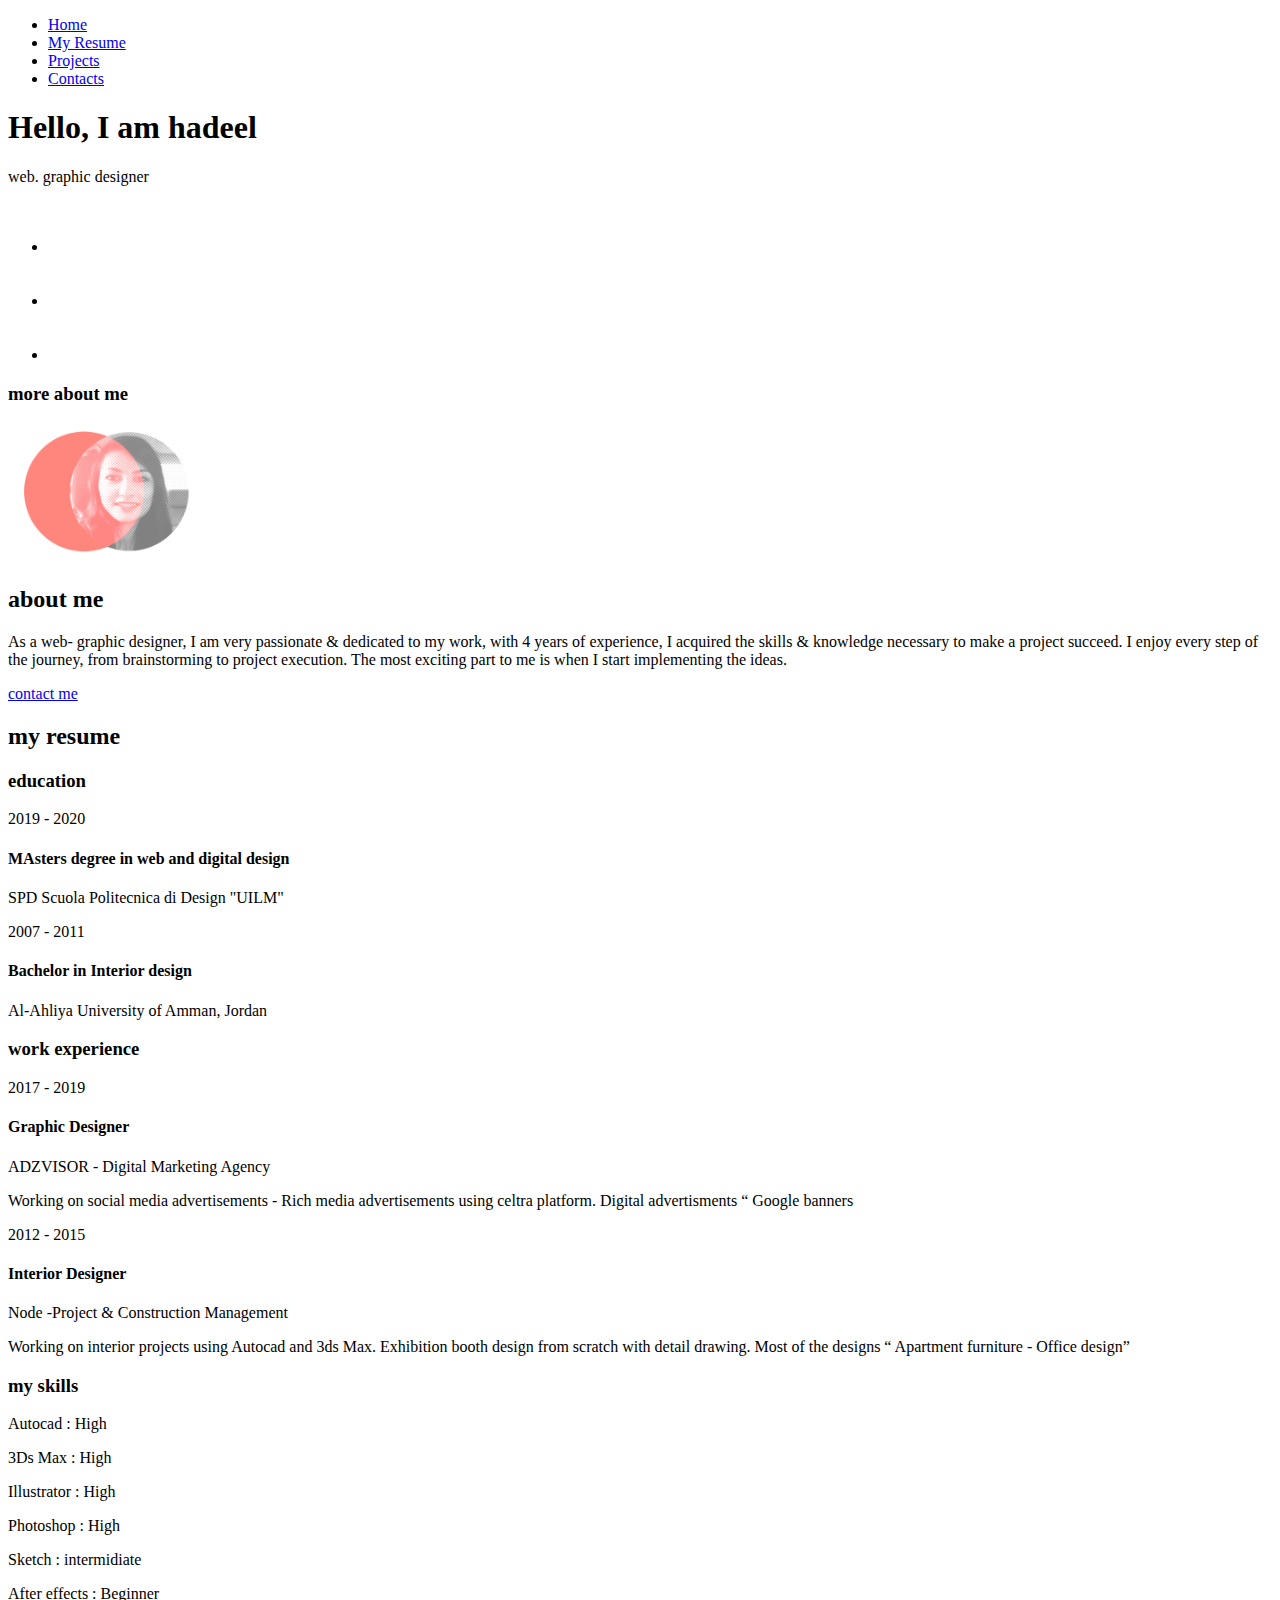
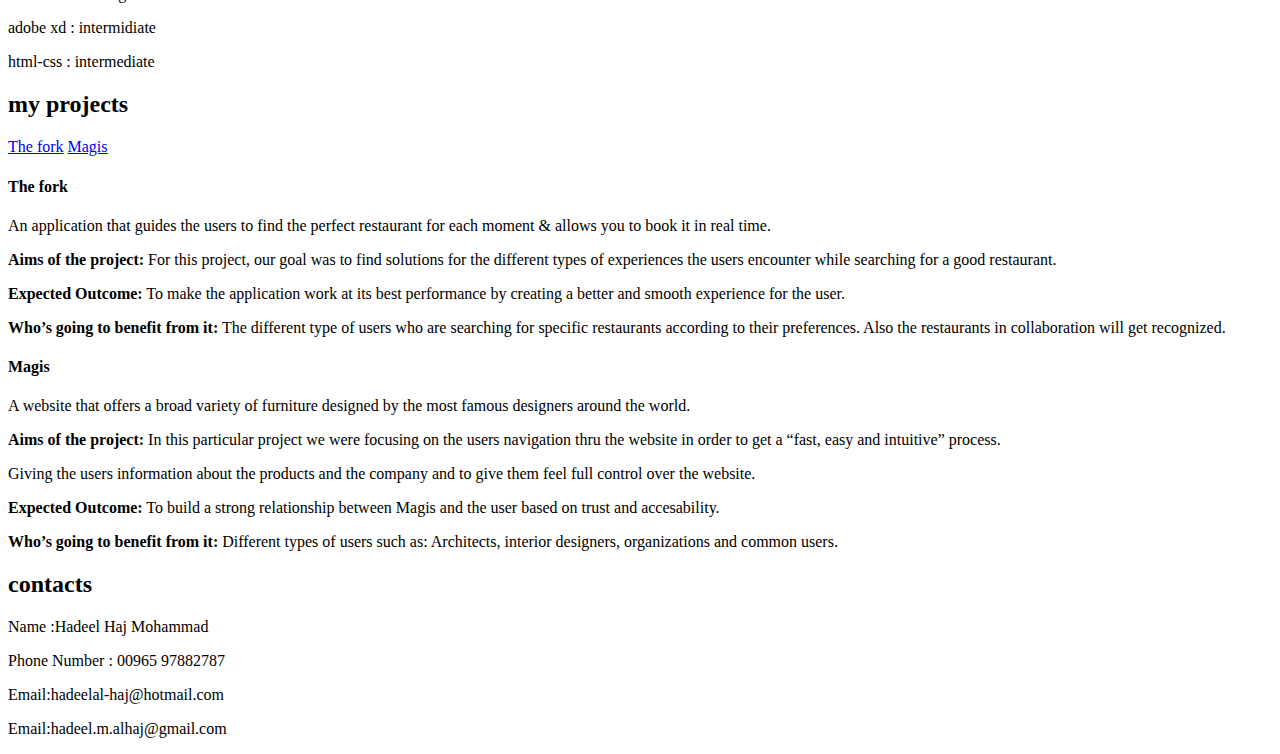
<file: portfolio-design/index.html>
<!DOCTYPE html>
<html lang="en">
<head>
    <meta charset="UTF-8">
    <meta name="viewport" content="width=device-width, initial-scale=1.0">
    <meta name="auther" content="hadeel al haj">
    <meta name="description" content="web.graphic designer portfolio">
    <meta name="keywords" content="portfolio, designer, web and graphic, projects">
    <meta http-equiv="X-UA-Compatible" content="ie=edge">
    <title>portfolio</title>
   

</head>
<body>

    <!-- navigation -->

    <nav>
            <ul>
              
                <li> <a href="home">Home </a> </li>
                <li> <a href="myresume">My Resume</a> </li>
                <li> <a href="projects">Projects</a> </li>
                <li> <a href="contacts">Contacts</a> </li>
            
            </ul>
        
         </nav>


        <header>
                <h1>Hello, I am hadeel</h1>
                <p>web. graphic designer</p>

        </header>

        <!-- social contact -->


        <ul>
              
          <li> <a href="pintrest"> <img src="assets/pinterest.svg" alt="pinterest" width="50"> </a> </li>
          <li> <a href="behance"> <img src="assets/behance-network.svg" alt="behance" width="50"> </a> </li>
          <li> <a href="instagram"><img src="assets/instagram.svg" alt="instagram" width="50"> </a> </li>

        </ul>

    
        <main> 

          <!-- indicator -->
          <h3>more about me</h3>

          
        <section>
          <img src="assets/hadeel.png" alt="hadeel" width="200" >
          <h2>about me</h2>
          <p>As a web- graphic designer, I am very passionate & dedicated to my work, with 4 years of experience, I acquired the skills & knowledge necessary to make a project succeed. I enjoy every step of the journey, from brainstorming to project execution. The most exciting part to me is when I start implementing the ideas.</p>

          <a href="contactme">contact me</a>

        </section>

        <!-- my resume -->

        <section>

            <h2>my resume</h2>
            <!-- education -->

            <h3>education</h3>

            <article>
              <p> 2019 - 2020 </p>
              <h4>MAsters degree in web and digital design</h4>
              <p>SPD Scuola Politecnica di Design "UILM" </p>
            </article>

            <article>
              <p> 2007 - 2011 </p>
              <h4>Bachelor in Interior design</h4>
              <p>Al-Ahliya University of Amman, Jordan</p>
            </article>

           <!-- work experience -->

            <h3>work experience</h3>
            <article>

              <p>2017 - 2019</p>
              <h4>Graphic Designer </h4>
              <p>ADZVISOR - Digital Marketing Agency</p>
              <p> Working on social media advertisements - Rich media
              advertisements using celtra platform.
              Digital advertisments “ Google banners</p>
                 
        
              <p>2012 - 2015</p>
              <h4>Interior Designer </h4>
              <p>Node -Project & Construction Management</p>
              <p> Working on interior projects using Autocad and 3ds Max.
              Exhibition booth design from scratch with detail drawing.
              Most of the designs “ Apartment furniture - Office design”</p>
            </article>

              <!-- Skills -->
            <h3>my skills</h3>

            <article>
              <p>Autocad : High</p> 
              <p> 3Ds Max : High</p>
              <p>Illustrator : High</p>
              <p>Photoshop  : High</p>
              <p>Sketch   : intermidiate</p>
              <p>After effects  :  Beginner</p>
              <p>adobe xd : intermidiate</p>
              <p>html-css : intermediate</p>
              
            </article>
         
        </section>

        <!-- my projects -->

        <section>
          <h2>my projects</h2>
          <article>
         
            <a href="#">The fork</a>
            <a href="#">Magis</a>
         
          </article>



        </section>


        <!-- The fork -->
        <article>
          <h4> The fork</h4>
          <P>An application that guides the users to find the perfect restaurant for each moment & allows you to book it in real time.</P>
          <P> <strong> Aims of the project:</strong>
          For this project, our goal was to find solutions for 
          the different types of experiences the users 
          encounter while searching for a good restaurant.</P>

          <P> <strong>Expected Outcome:</strong>
          To make the application work at its best 
          performance by creating a better and smooth 
          experience for the user.</P>

          <P><strong> Who’s going to benefit from it:</strong>
          The different type of users who are searching for 
          specific restaurants according to their preferences. 
          Also the restaurants in collaboration will get 
          recognized.</P>
          
        </article>


         <!-- Magis -->
         <article>
          <h4> Magis</h4>
          <P>A website that offers a broad variety of furniture designed by the most famous designers around the world.</P>
          <P> <strong> Aims of the project:</strong>
          In this particular project we were focusing on the users navigation thru the website in order 
          to get a “fast, easy and intuitive” process.</P>
          <p>Giving the users information about the products and the company and to give them feel full
          control over the website.</p>

          <P> <strong>Expected Outcome:</strong>
          To build a strong relationship between Magis and the user based on trust and accesability.</P>

          <P><strong> Who’s going to benefit from it:</strong>
          Different types of users such as:
          Architects, interior designers, organizations and common users.</P>
          
        </article>


        <!-- contacts -->

        <section id="contacts">
            <h2>contacts</h2>
            <article>
         
              <p> Name :Hadeel Haj Mohammad</p>
              <p> Phone Number : 00965 97882787</p> 
              <p> Email:hadeelal-haj@hotmail.com </p>
              <p> Email:hadeel.m.alhaj@gmail.com </p>
            
            </article>
        </section>


            
        </main>
 
</body>
</html>
</file>
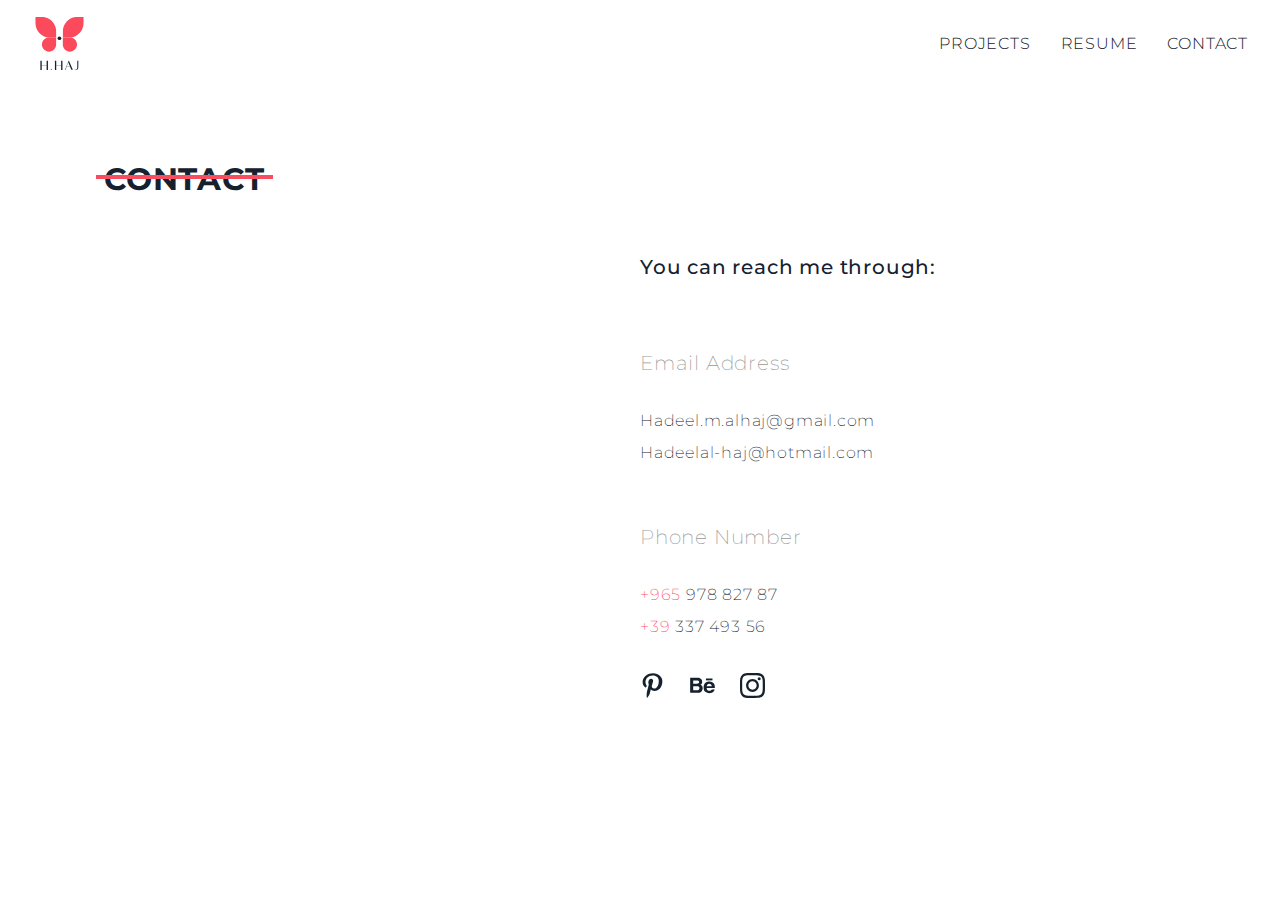
<file: contact.html>
<!DOCTYPE html>
<html lang="en">
<head>
  <meta charset="UTF-8">
  <meta name="viewport" content="width=device-width, initial-scale=1.0">
  <title>Contact me</title>
  <link rel="stylesheet" href="style.css">
  <style>
    @import url('https://fonts.googleapis.com/css2?family=Montserrat:wght@200;300;500;700&display=swap');
  </style>
</head>

<body class="contacts-page">
  <div class="content-wrapper">
    <header> 
      <a href="index.html"><img class="logo" src="assets/logo-dark.svg" alt="logo"></a>
      <nav>
        <ul class="nav-li-container">
          <li><a href="projects.html">PROJECTS</a></li>
          <li><a href="resume.html">RESUME</a></li>
          <li><a href="contact.html">CONTACT</a></li>
        </ul>
      </nav>
    </header>

    <main>
      <h1 class="page-title">Contact</h1>
      <section class="contact-info-wrapper">
        <h3 class="contact-title">You can reach me through:</h3>
          
        <article class="contact-info">
          <h2>Email Address</h2>
          <p>Hadeel.m.alhaj@gmail.com</p>
          <p>Hadeelal-haj@hotmail.com</p>
        </article>

        <article class="contact-info contacts-phone-number">
          <h2>Phone Number</h2>
          <p> <span> +965 </span> 978  827 87</p>
          <p> <span> +39 </span> 337  493 56</p>
        </article>
        <!-- Social networks -->
        <a href="https://www.pinterest.com/hadeelhaj1989/"><img src="assets/pinterest dark.svg" alt="pintrest" width="25"></a>
        <a href="https://www.behance.net/hadeelal-haj"><img src="assets/behance-network dark.svg" alt="behance" width="25"></a>
        <a href="https://www.instagram.com/alhaj_design/"><img src="assets/instagram darksvg.svg" alt="instagram" width="25"></a>
      </section>
    </main>
  </div>
</body>
</html>
</file>
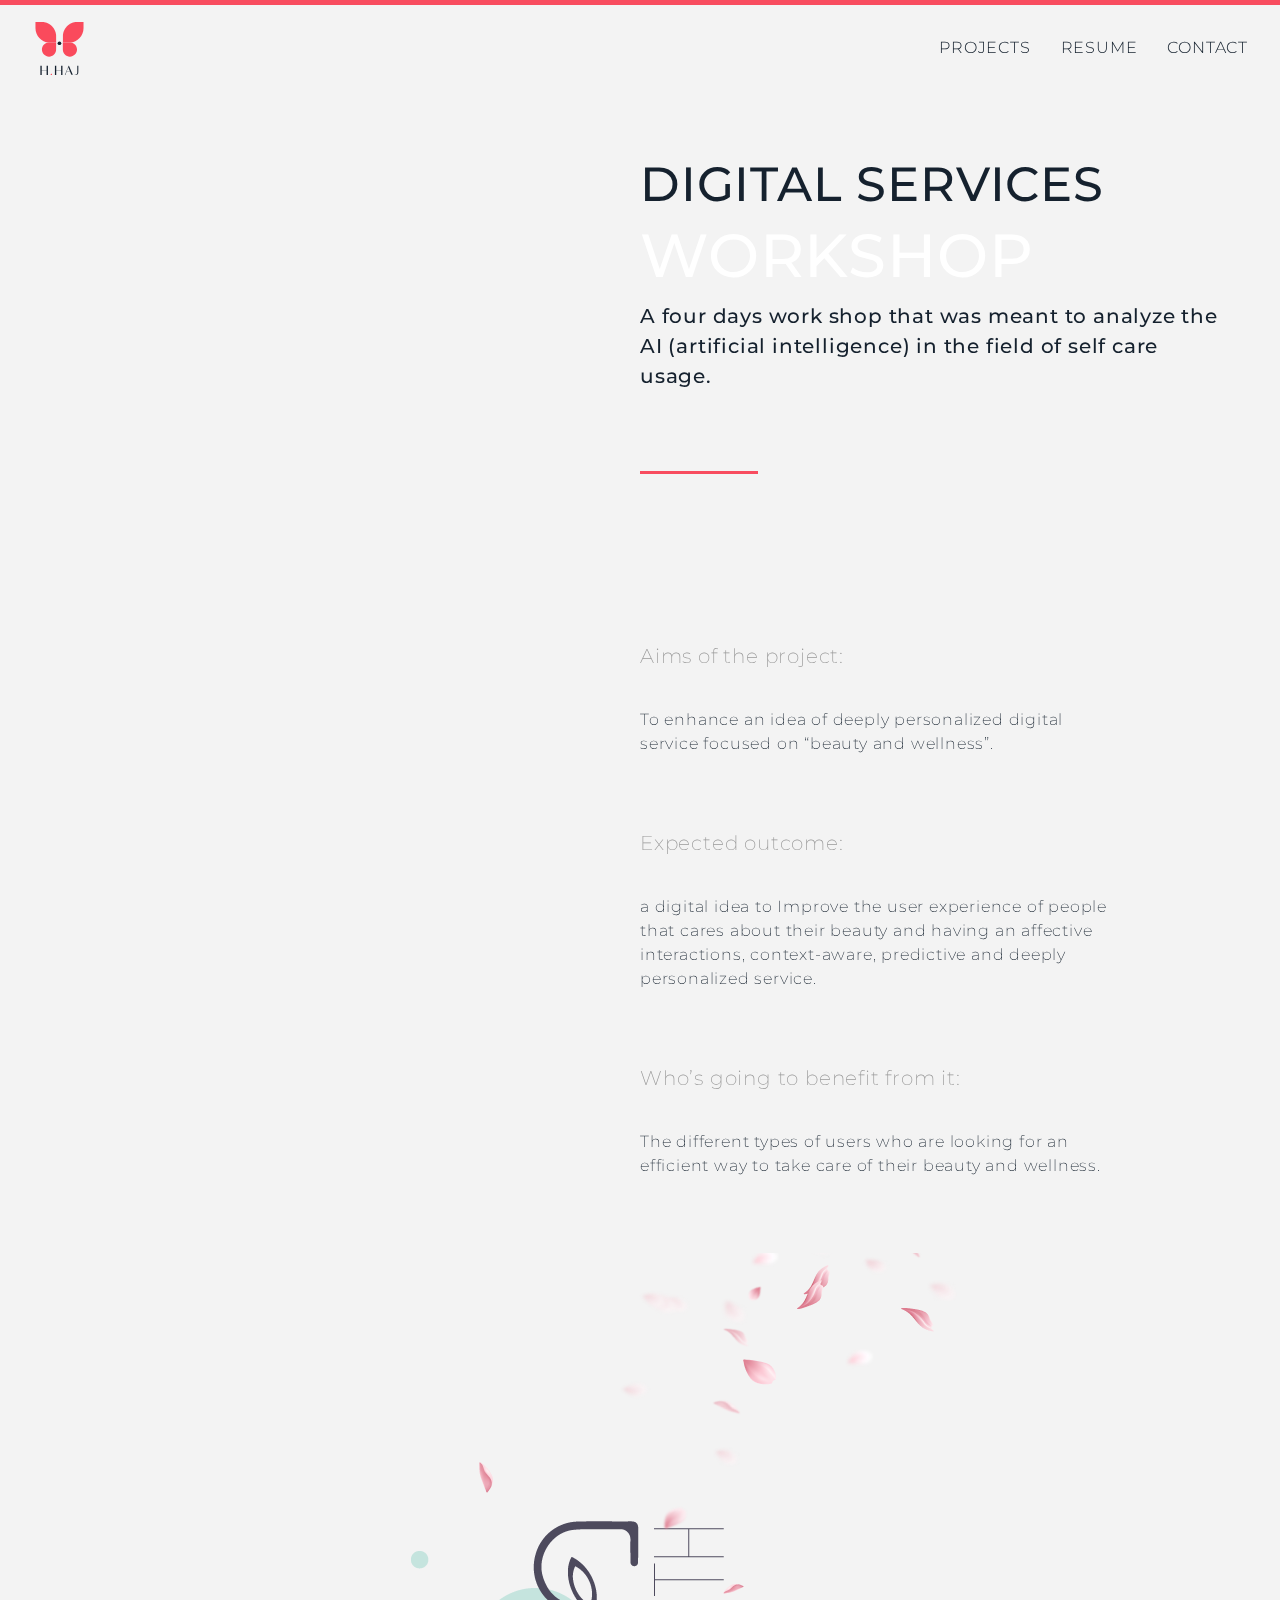
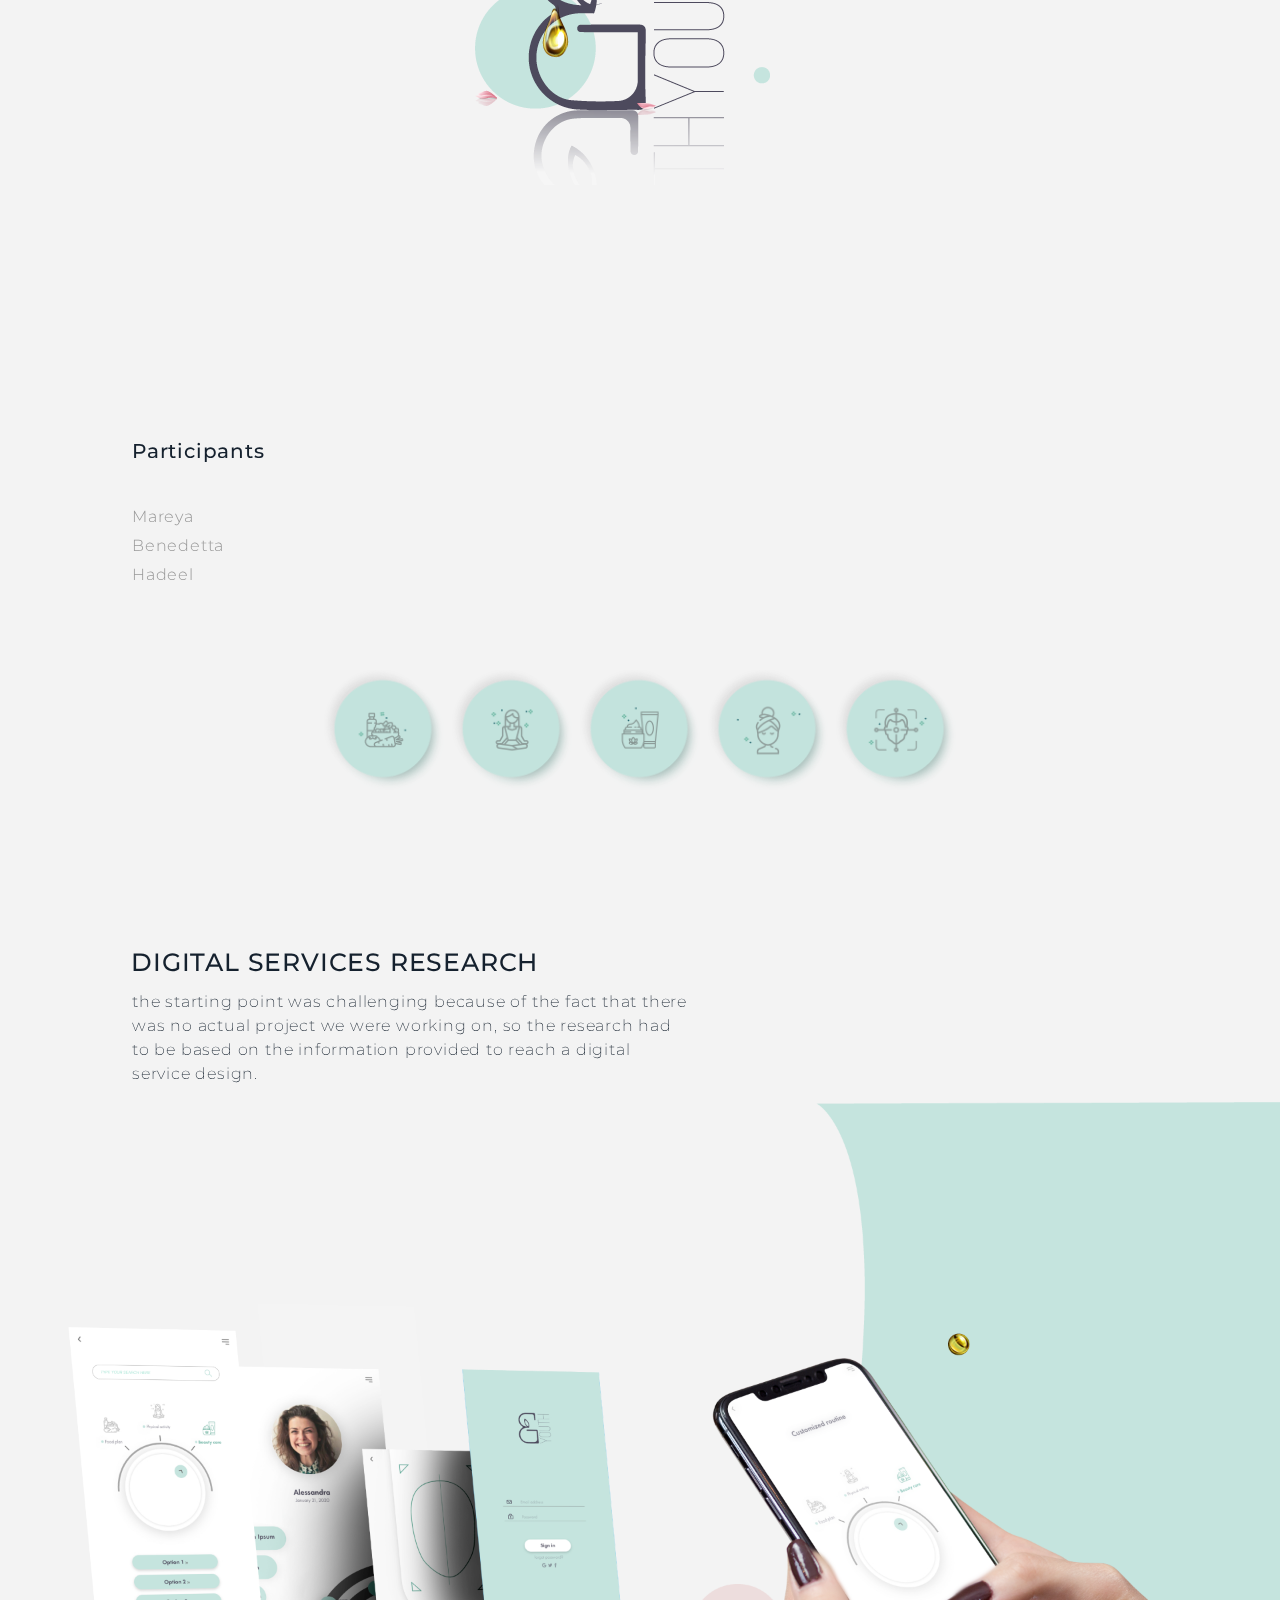
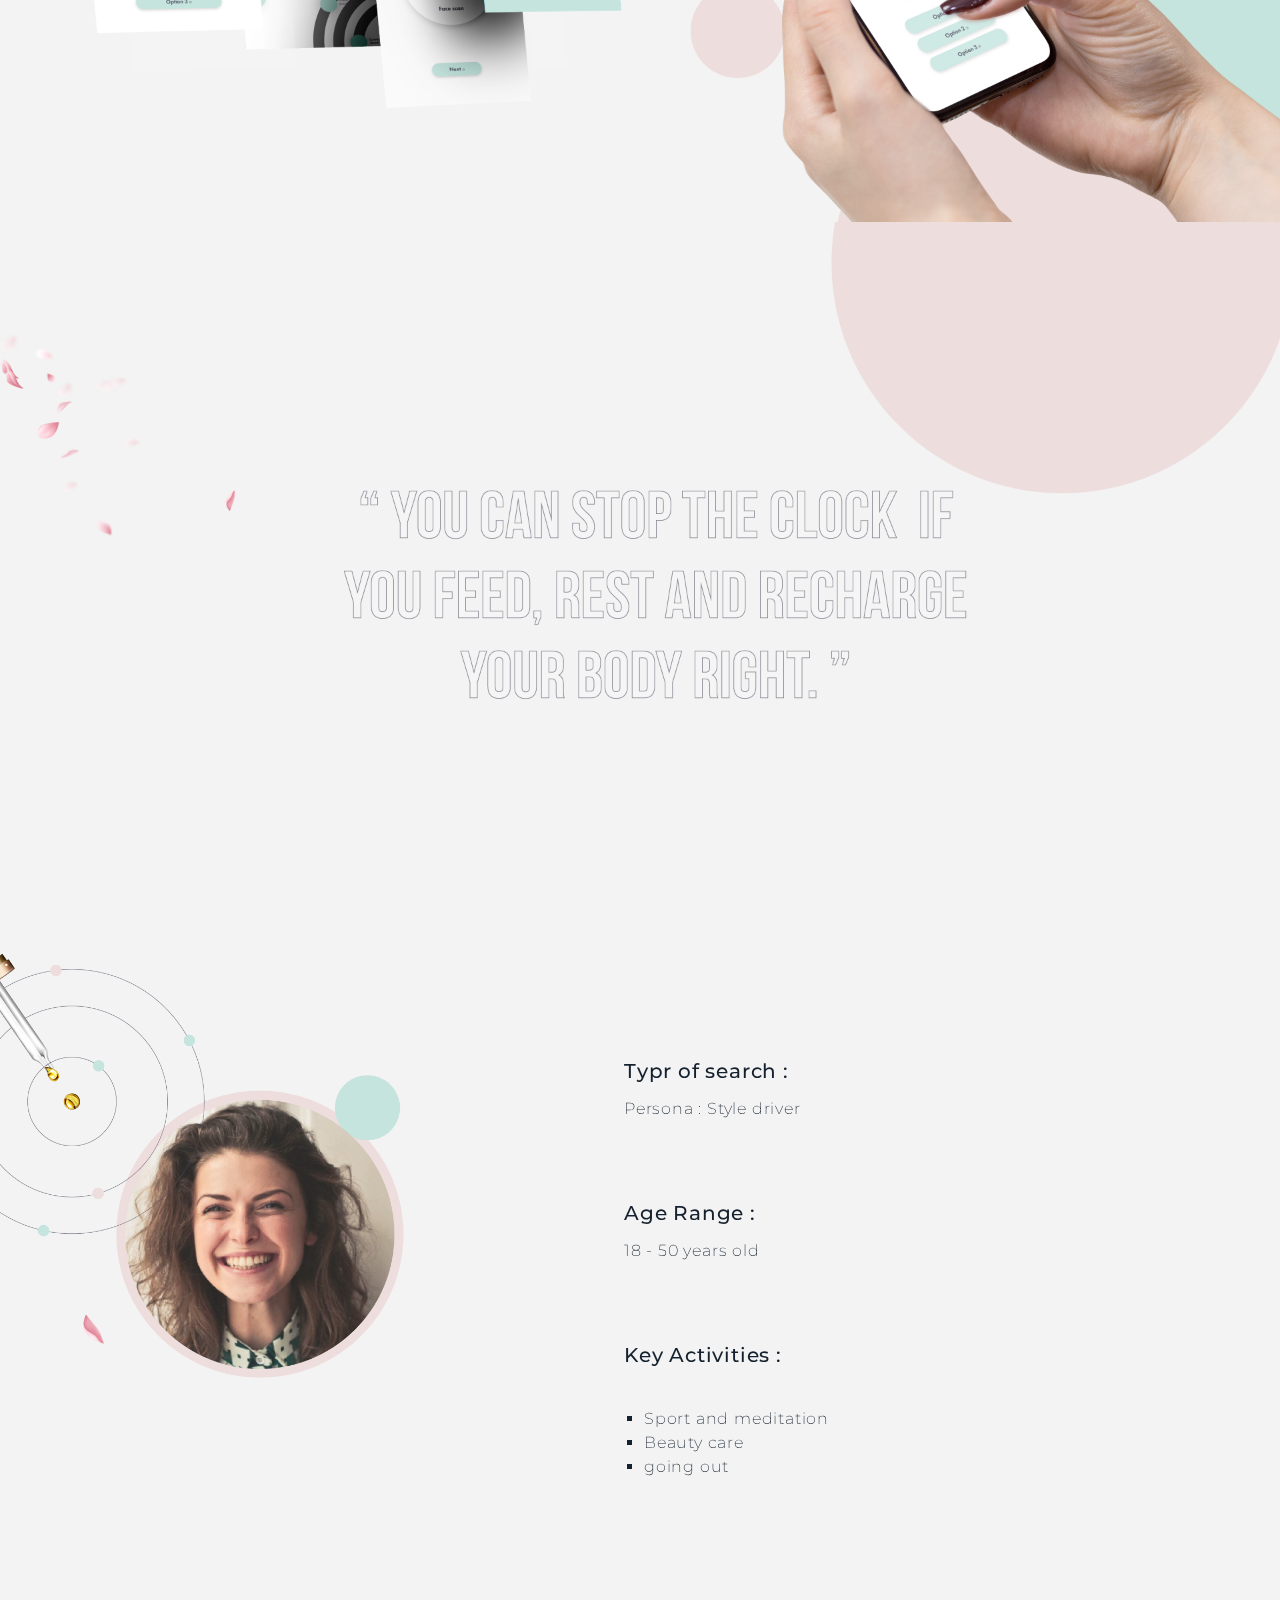
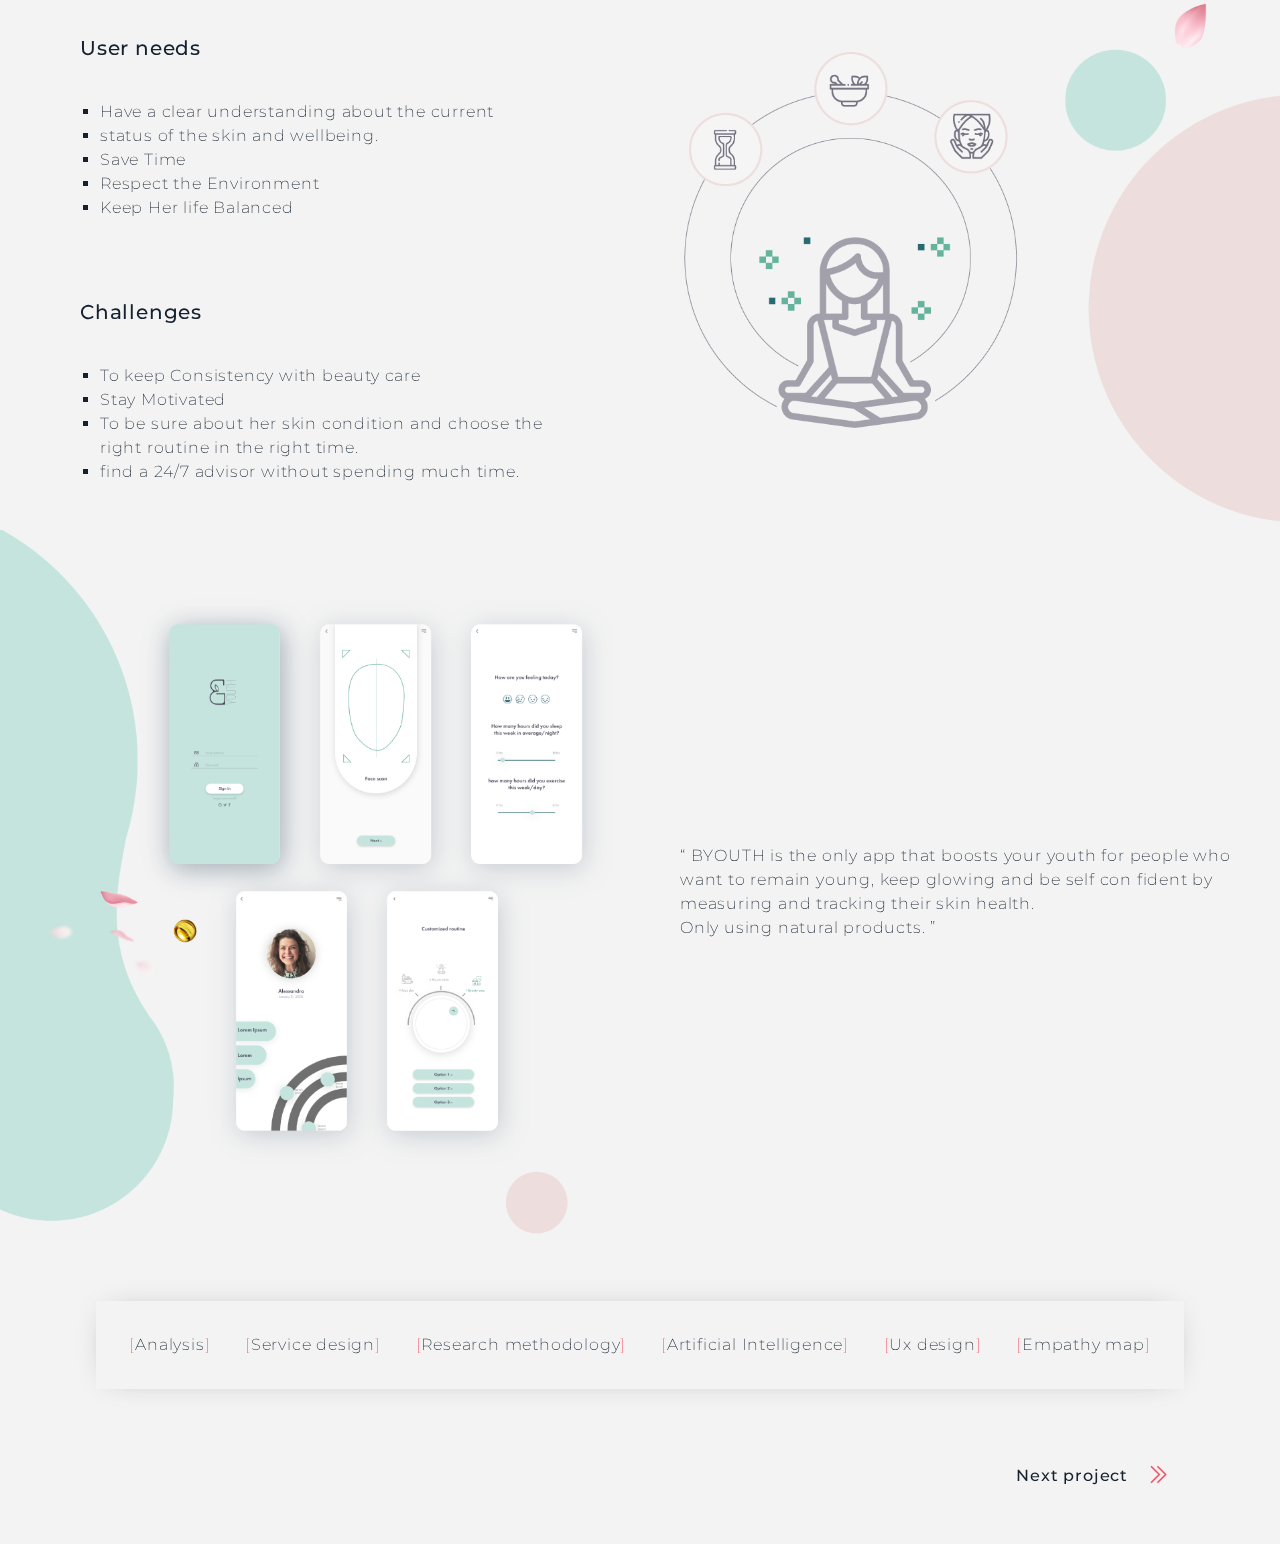
<file: digital-services.html>
<!DOCTYPE html>
<html lang="en">
<head>
  <meta charset="UTF-8">
  <meta name="viewport" content="width=device-width, initial-scale=1.0">
  <title>Digital services</title>
  <link rel="stylesheet" href="style.css">
  <style>
     @import url('https://fonts.googleapis.com/css2?family=Montserrat:wght@200;300;500;700&display=swap');
  </style>
</head>

<body class="digital-services specific-project-page">
  <div class="stripe"></div>
  <div class="content-wrapper">
    <header> 
      <a href="index.html"><img class="logo" src="assets/logo-dark.svg" alt="logo"></a>
      <nav>
        <ul class="nav-li-container">
          <li><a href="projects.html">PROJECTS</a></li>
          <li><a href="resume.html">RESUME</a></li>
          <li><a href="contact.html">CONTACT</a></li>
        </ul>
      </nav>
    </header>

    <main>
      <section class="project-info-wrapper">
        <h1>DIGITAL SERVICES</h1>
        <h2 class="second-title">Workshop</h2>
        <p class="project-brief">A four days work shop that was meant to analyze the AI (artificial intelligence) in the field of self care usage.</p>
        
        <article class="project-detail-info">
          <h3 class="special-h3">Aims of the project:</h3>
          <p>To enhance an idea of deeply personalized digital service focused on “beauty and wellness”.</p>
        </article>

        <article class="project-detail-info">
          <h3 class="special-h3">Expected outcome:</h3>
          <p>a digital idea to Improve the user experience of  people that cares about their beauty and having an  affective interactions, context-aware, predictive and deeply personalized service.</p>
        </article>
        
        <article class="project-detail-info">
          <h3 class="special-h3">Who’s going to benefit from it:</h3>
          <p>The different types of users who are looking for an efficient way to take care of their beauty and wellness.</p>
        </article>
      </section>

      <section class="project-intro">
        <img class="project-logo" src="assets/digital-services/logo.png" alt="project logo">
        <article class="project-participants">
          <h3>Participants</h3>
          <p>Mareya</p>
          <p>Benedetta</p>
          <p>Hadeel</p>
        </article>
      </section>
    
      <div class="icons">
        <img src="assets/digital-services/icon-1.png" alt="project icons">
        <img src="assets/digital-services/icon-2.png" alt="project icon">
        <img src="assets/digital-services/icon-3.png" alt="project icon">
        <img src="assets/digital-services/icon-4.png" alt="project icon">
        <img src="assets/digital-services/icon-5.png" alt="project icon"> 
      </div>

      <section class="Project-reserch">
        <h2>Digital services research</h2>
        <p>the starting point was challenging because of the fact that there was no actual project we were working on, so the research had to be based on the information provided to reach a digital service design.</p>

        <img src="assets/digital-services/main-in.png" alt="service screens design">
        <img class="qoute-img" src="assets/digital-services/qoute.png" alt="qoute">

        <article class="solution-article list-of-info persona-style">
          <img class="persona-style-img" src="assets/digital-services/persona.png" alt="style driven persona">
          <div class="type-of-search">
            <h3 class="heading-special">Typr of search :</h3>
            <p>Persona : Style driver</p>
            <h3 class="heading-special">Age Range :</h3>
            <p>18 - 50 years old</p>
            <h3>Key Activities :</h3>
            <ul>
              <li>Sport and meditation</li>
              <li>Beauty care</li>
              <li>going out</li>
            </ul>
          </div>
        </article>

        <article class="solution-article list-of-info needs-challenges">
          <img class="needs-challenges-img" src="assets/digital-services/challenges.png" alt="challenges and needs">
          <div>
            <h3>User needs</h3>
            <ul>
              <li>Have a clear understanding about the current</li>
              <li>status of the skin and wellbeing.</li>
              <li>Save Time</li>
              <li>Respect the Environment</li>
              <li>Keep Her life Balanced</li>
              <h3 class="challenges">Challenges</h3>
              <li>To keep Consistency with beauty care</li>
              <li>Stay Motivated</li>
              <li>To be sure about her skin condition and choose the right routine in the right time.</li>
              <li>find a 24/7 advisor without spending much time.</li>
            </ul>
          </div>
        </article>

       
        <article class="solution-article list-of-info service-result">
          <img class="digital-service-result-img" src="assets/digital-services/final-result.png" alt="digital service">
          <p><span class="qoute">“</span> BYOUTH is the only app that boosts your youth for people who want to remain young, keep glowing and be self con 	   fident by measuring and tracking their skin health. <br> 
          Only using natural products. <span class="qoute"> ”</span></p>
        </article>

      </section>
      <article class="tags">
        <p> <span>[</span>Analysis<span>]</span> </p>
        <p> <span>[</span>Service design<span>]</span> </p>
        <p> <span>[</span>Research methodology<span>]</span> </p>
        <p> <span>[</span>Artificial Intelligence<span>]</span> </p>
        <p> <span>[</span>Ux design<span>]</span> </p>
        <p> <span>[</span>Empathy map<span>]</span> </p>
      </article>

      <div class="next">
        <a class="next-btn next" href="the-fork.html">Next project <img class="arrow-btn" src="assets/arrow.svg" alt="contact me arrow"></a> 
      </div>

    </main>
  </div>
</body>
</html>
</file>
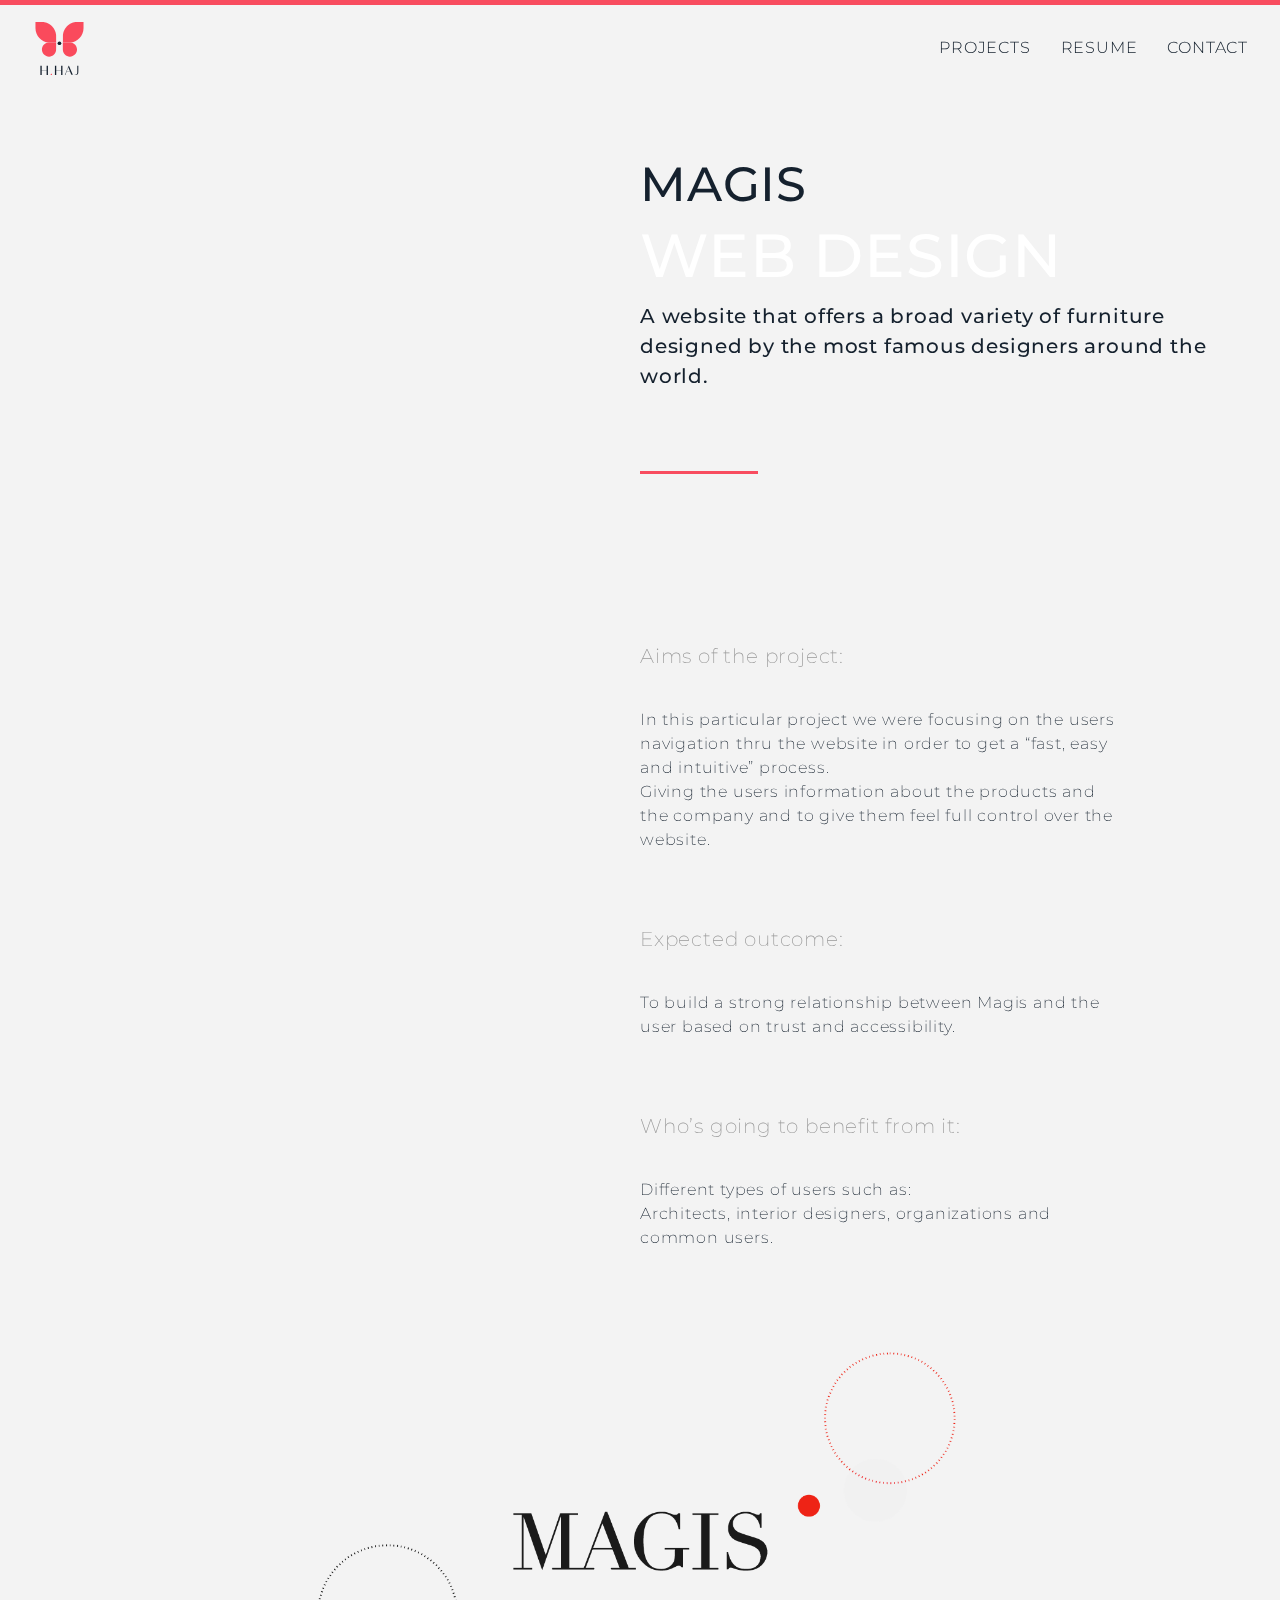
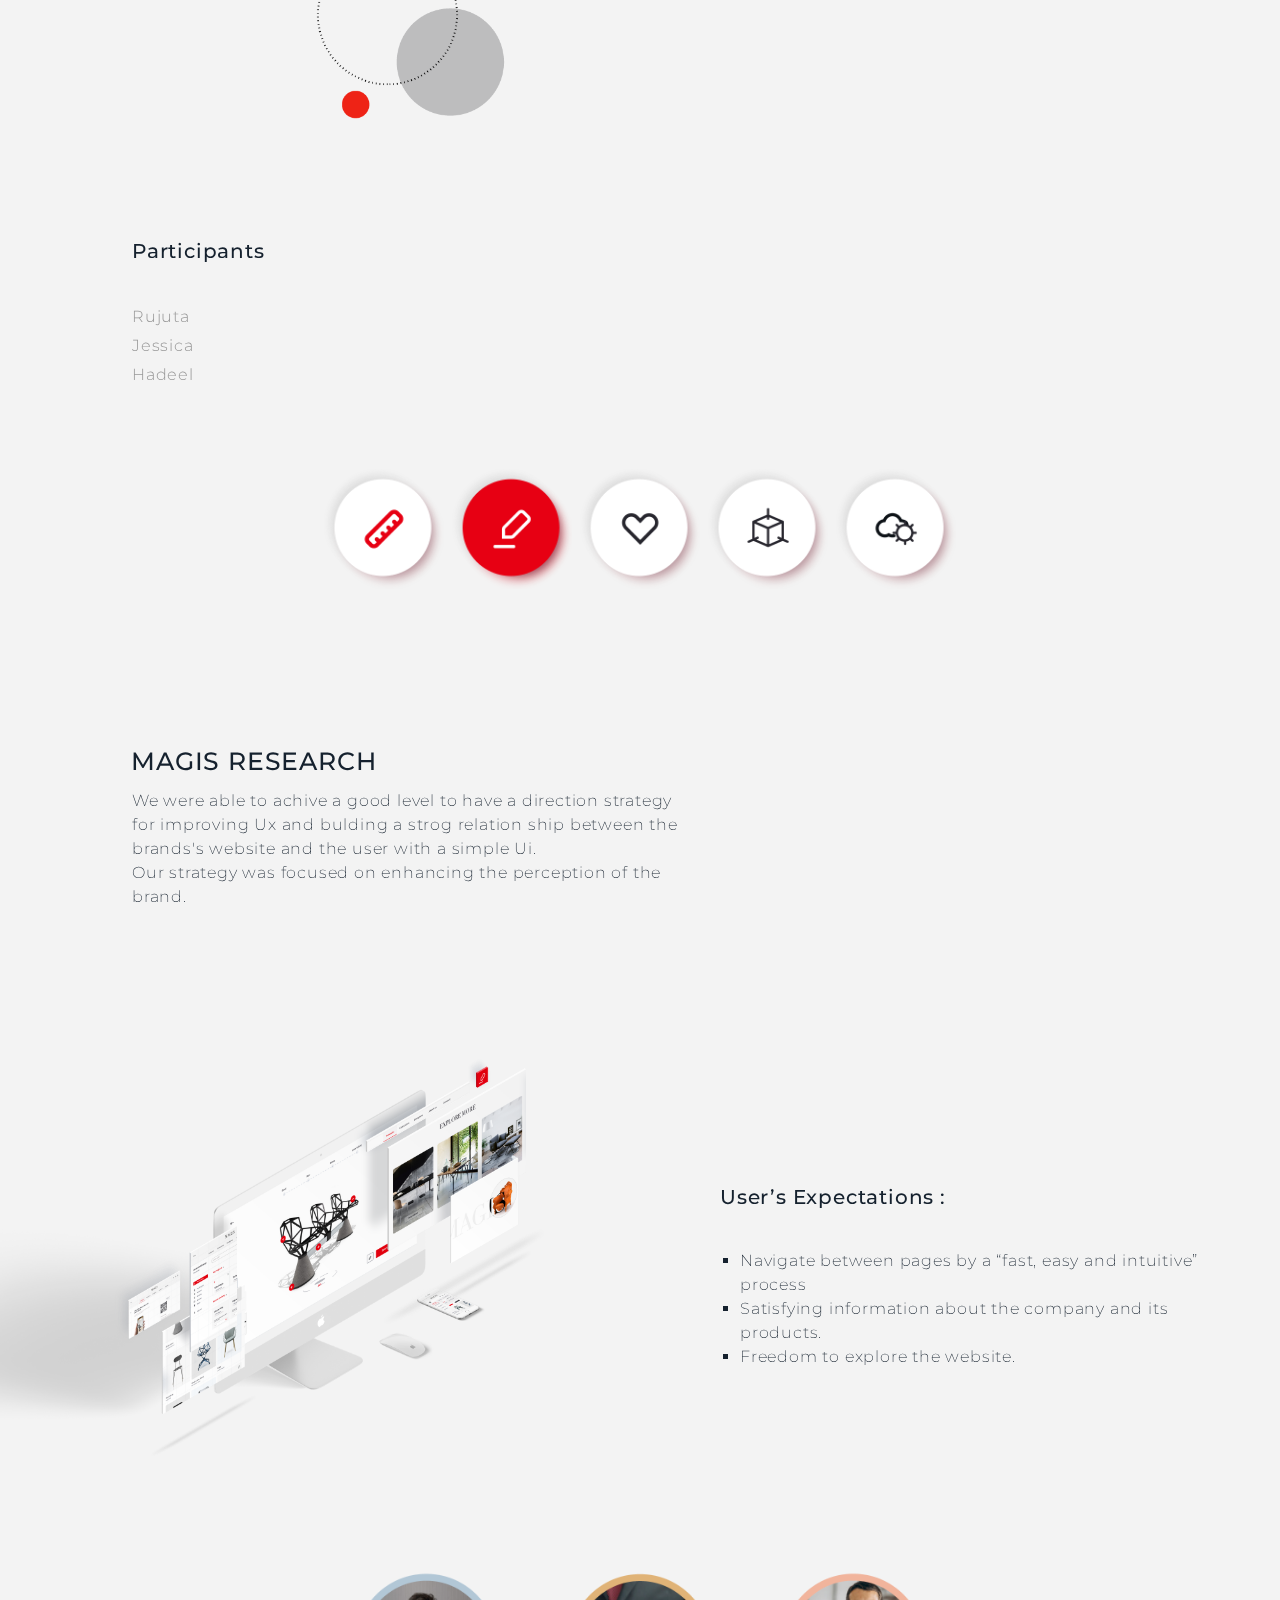
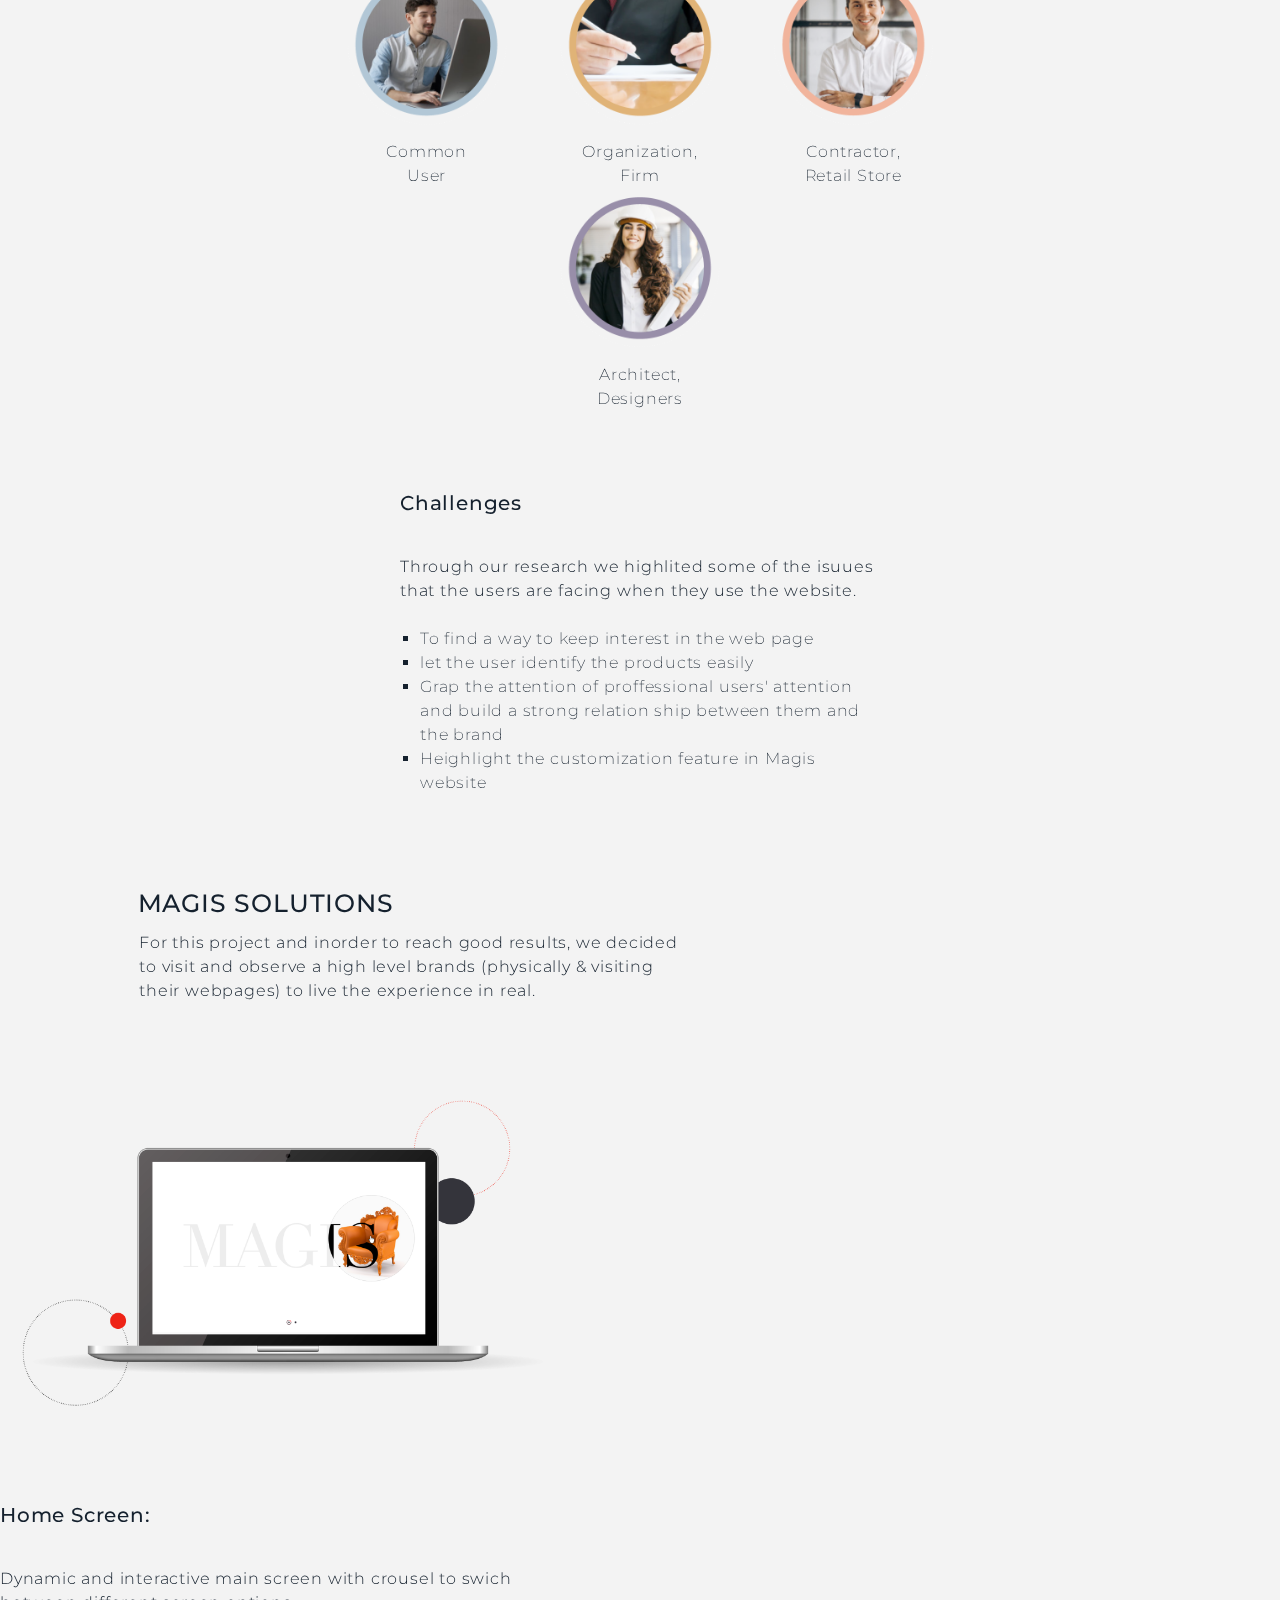
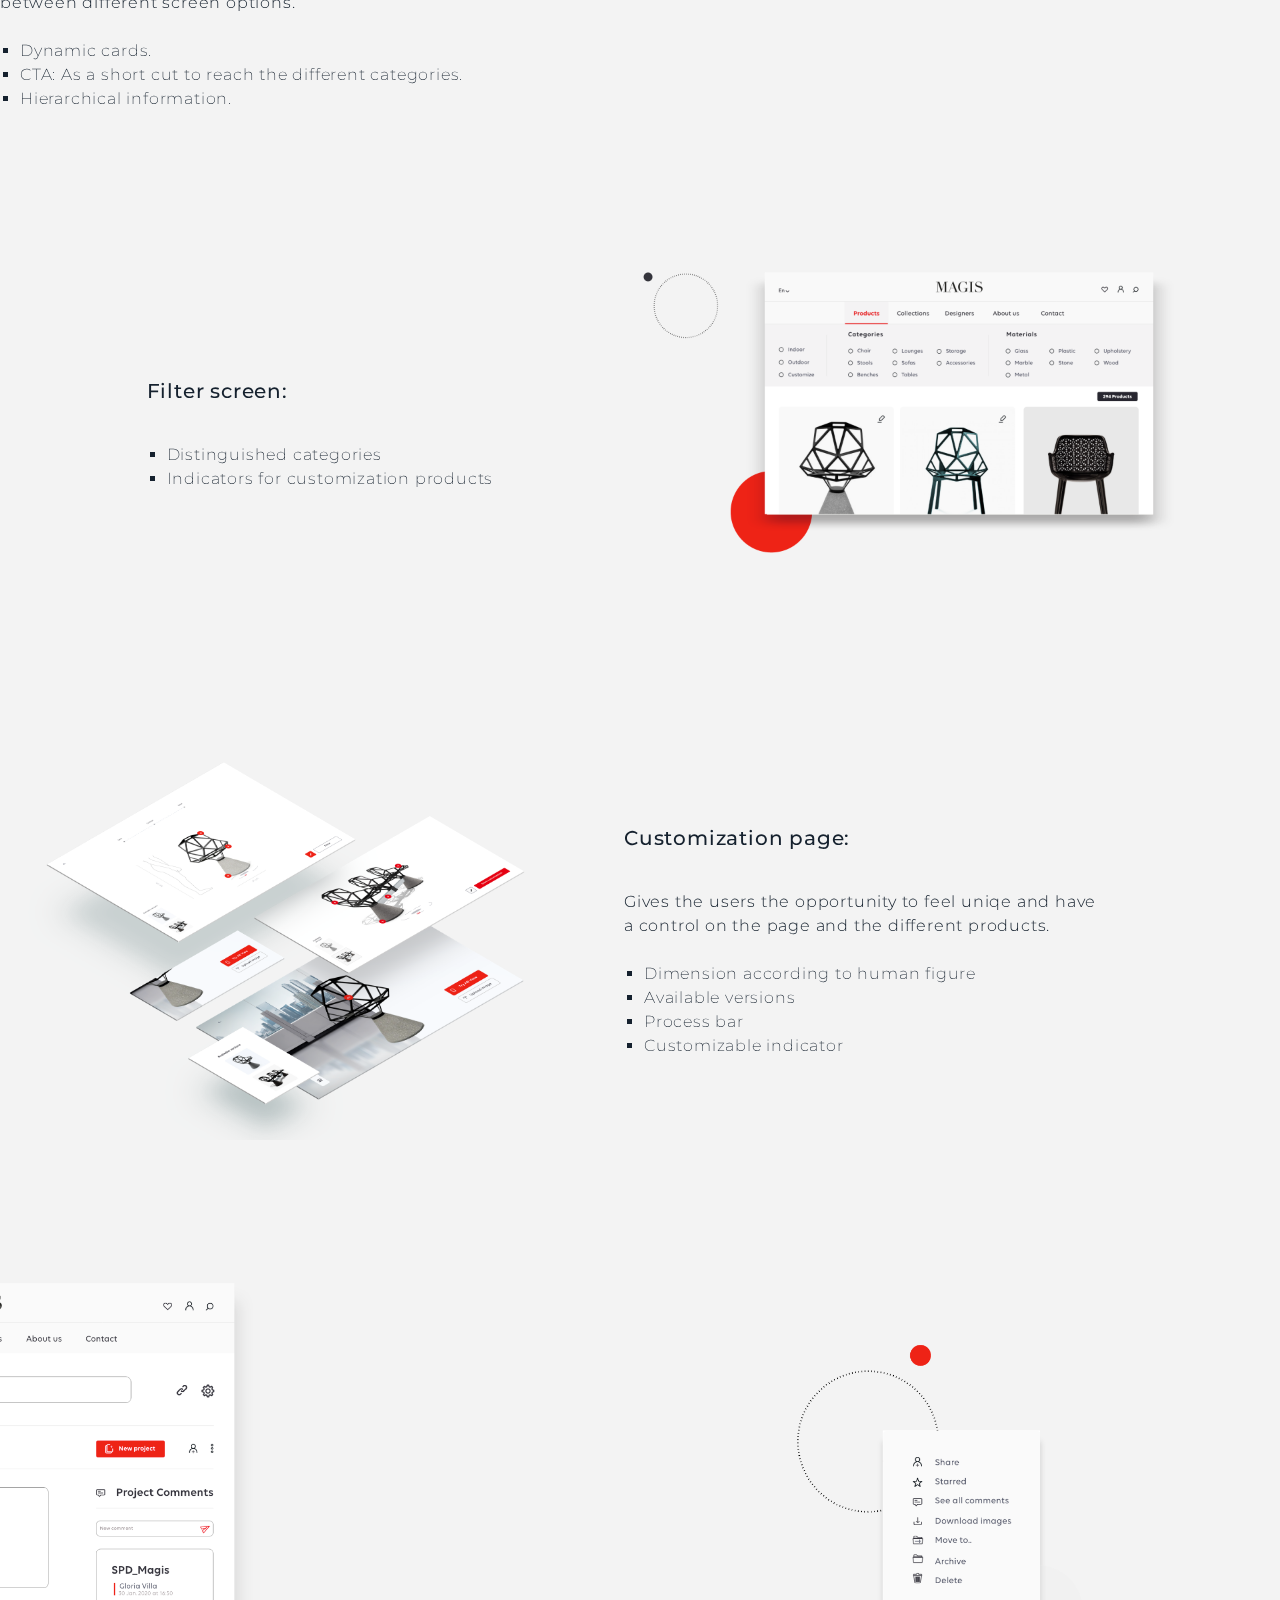
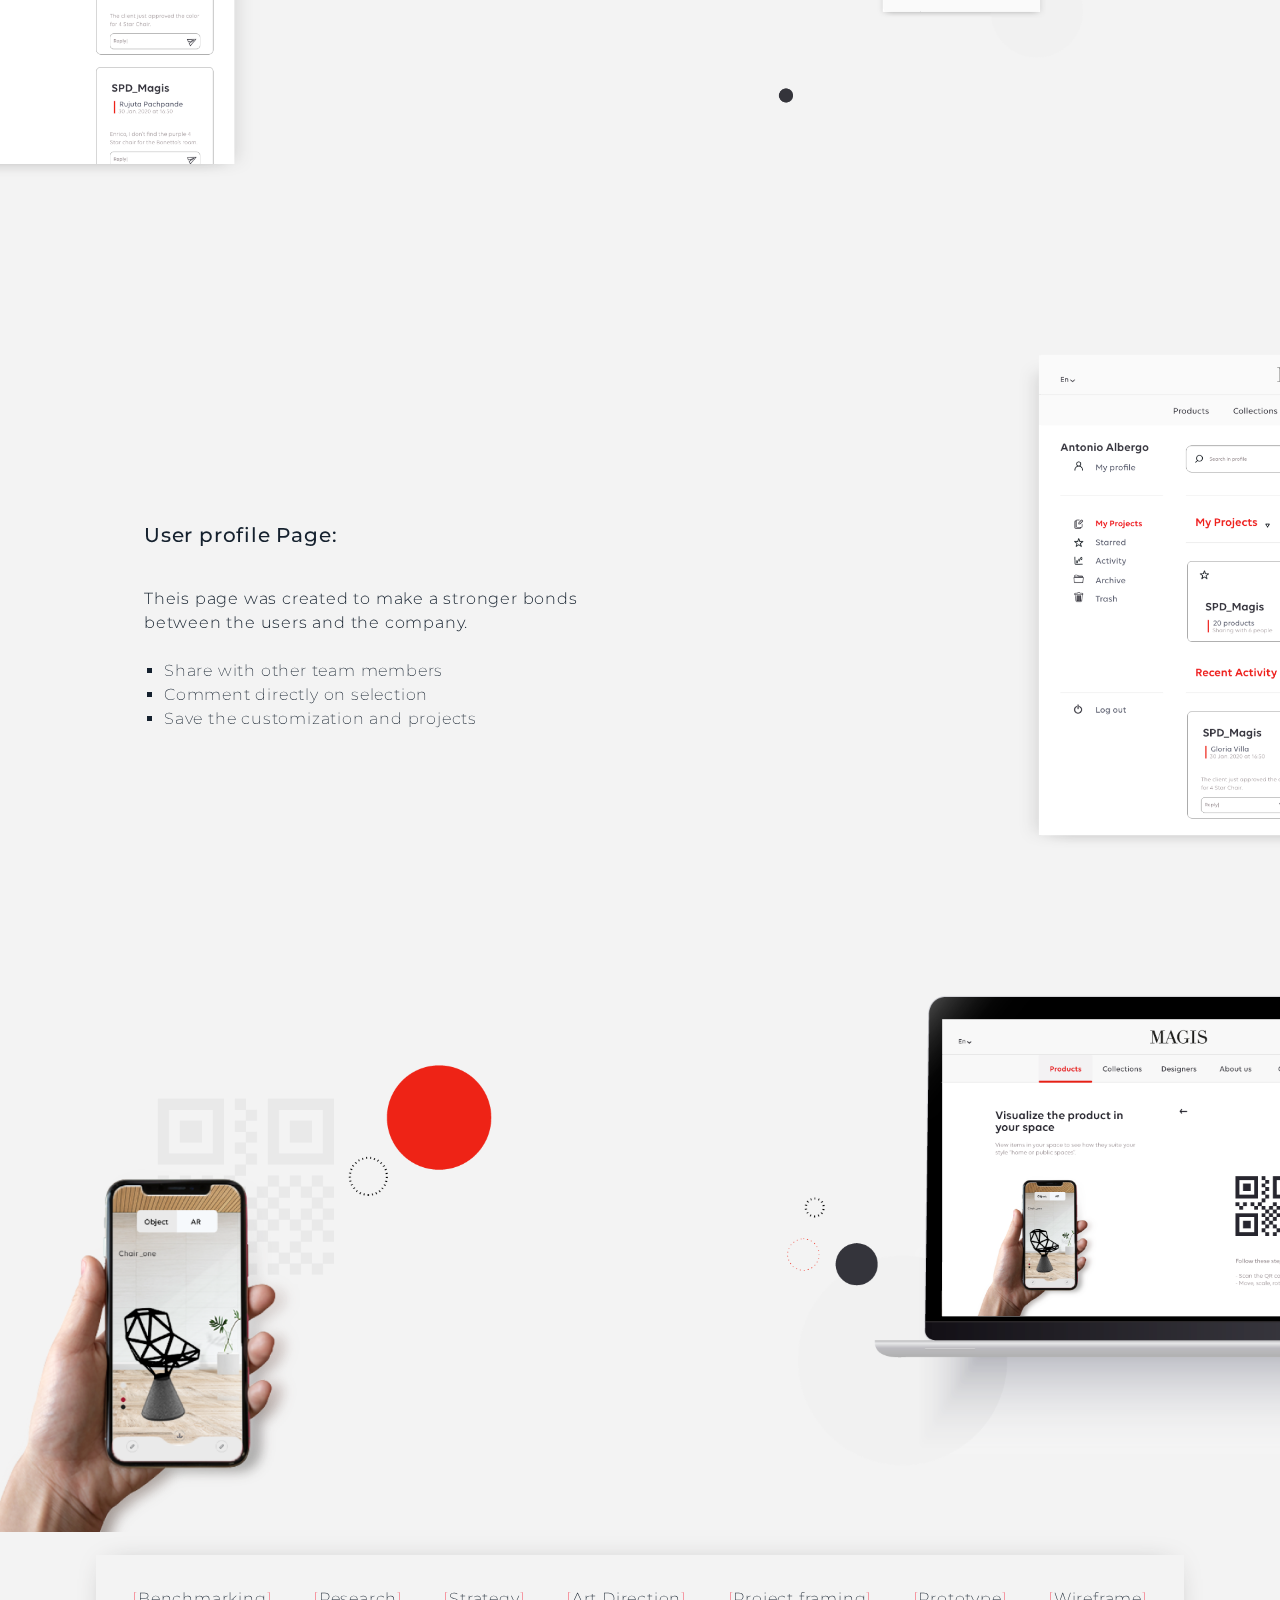
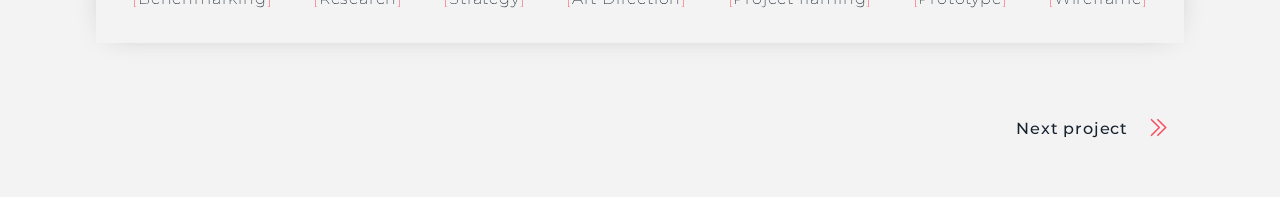
<file: magis.html>
<!DOCTYPE html>
<html lang="en">
<head>
  <meta charset="UTF-8">
  <meta name="viewport" content="width=device-width, initial-scale=1.0">
  <title>Magis</title>
  <link rel="stylesheet" href="style.css">
  <style>
     @import url('https://fonts.googleapis.com/css2?family=Montserrat:wght@200;300;500;700&display=swap');
  </style>
</head>

<body class="magis-page specific-project-page">
  <div class="stripe"></div>
  <div class="content-wrapper">
    <header> 
      <a href="index.html"><img class="logo" src="assets/logo-dark.svg" alt="logo"></a>
      <nav>
        <ul class="nav-li-container">
          <li><a href="projects.html">PROJECTS</a></li>
          <li><a href="resume.html">RESUME</a></li>
          <li><a href="contact.html">CONTACT</a></li>
        </ul>
      </nav>
      
    </header>
    <main>
      <section class="project-info-wrapper">
        <h1>Magis</h1>
        <h2 class="second-title">Web design</h2>
        <p class="project-brief">A website that offers a broad variety of furniture designed by 
        the most famous designers around the world.</p>
        <article class="project-detail-info">
          <h3 class="special-h3">Aims of the project:</h3>
          <p>In this particular project we were focusing on the users navigation thru the website in order to get a “fast, easy and intuitive” process. <br>
          Giving the users information about the products and the company and to give them feel full control over the website.</p>
        </article>
        <article class="project-detail-info">
          <h3 class="special-h3">Expected outcome:</h3>
          <p>To build a strong relationship between Magis and the user based on trust and accessibility.</p>
        </article>
        <article class="project-detail-info">
          <h3 class="special-h3">Who’s going to benefit from it:</h3>
          <p>Different types of users such as: <br>
          Architects, interior designers, organizations and common users.</p>
        </article>
      </section>

      <section class="project-intro">
        <img class="magis-logo-img" src="assets/magis/logo.png" alt="magis logo">
        <article class="project-participants">
          <h3>Participants</h3>
          <p>Rujuta</p>
          <p>Jessica</p>
          <p>Hadeel</p>
        </article>
      </section>
   
      <div class="icons">
        <img src="assets/magis/icon-1.png" alt="magis icons">
        <img src="assets/magis/icon-2.png" alt="the fork icon">
        <img src="assets/magis/icon-3.png" alt="the fork icon">
        <img src="assets/magis/icon-4.png" alt="the fork icon">
        <img src="assets/magis/icon-5.png" alt="the fork icon"> 
      </div>

      <section class="Project-reserch">
        <h2>Magis research</h2>
        <p>We were able to achive a good level to have a direction strategy for improving Ux and bulding a strog relation ship between the brands's website and the user with a simple Ui. <br>
        Our strategy was focused on enhancing the perception of the brand.</p>
        <article class="solution-article list-of-info reservation">
            <img class="magis-main-img" src="assets/magis/intro-photo.png" alt="magis web screens">
            <div class="solution-info">
              <h3>User’s Expectations :</h3>
              <ul>
                <li>Navigate between pages by a “fast, easy and intuitive” process</li>
                <li>Satisfying information about the company and its products.</li>
                <li>Freedom to explore the website.</li>
              </ul>
            </div>
        </article>

        <article class="type-of-users-magis">
          <div> 
            <img src="assets/magis/user-1.png" alt="businessman user">
            <p>Common User</p>
          </div>
          <div>
            <img src="assets/magis/user-2.png" alt="traveller user">
            <p>Organization, Firm</p>
          </div>
          <div>
            <img src="assets/magis/user-3.png" alt="common user">
            <p>Contractor, Retail Store</p>
          </div>
          <div>
            <img src="assets/magis/user-4.png" alt="common user">
            <p>Architect, Designers</p>
          </div>
        </article>

        <article class="project-challenges list-of-info">
          <h3>Challenges</h3>
          <p>Through our research we highlited some of the isuues that the users are facing when they use the website.</p>
          <ul >
            <li>To find a way to keep interest in the web page</li>
            <li>let the user identify the products easily</li>
            <li>Grap the attention of proffessional users' attention and build a strong relation ship between them and the brand</li>
            <li>Heighlight the customization feature in Magis website</li>
          </ul>
        </article>
      </section>
      <section class="project-design-solutions">
        <h2>Magis Solutions</h2>
        <p>For this project and inorder to reach good results, we decided to visit and observe a high level brands (physically & visiting their webpages) to live the experience in real.</p>

        <article class="solution-article list-of-info home">
          <img class="magis-solution-home-img" src="assets/magis/home-screen.png" alt="magis landing-page">
          <div>
            <h3>Home Screen:</h3>
            <p>Dynamic and interactive main screen with crousel to swich between different screen options.</p>
            <ul>
              <li>Dynamic cards. </li>
              <li>CTA: As a short cut to reach the different categories.</li>
              <li>Hierarchical information.</li>
            </ul>
          </div>
        </article>
        <article class="solution-article list-of-info filter">
          <img class="solution-filter-img" src="assets/magis/home-producst-with-filters.png" alt="Magi home screen">
          <div>
            <h3>Filter screen:</h3>
            <ul>
              <li>Distinguished categories</li>
              <li>Indicators for customization products</li>
            </ul>
          </div>
        </article>

        <article class="solution-article list-of-info customization">
          <img class="customization-img" src="assets/magis/customizationpage.png" alt="Magis home screen">
          <div class="solution-info">
            <h3>Customization page:</h3>
            <p>Gives the users the opportunity to feel uniqe and have a control on the page and the different products.</p>
            <ul>
              <li>Dimension according to human figure</li>
              <li>Available versions</li>
              <li>Process bar</li>
              <li>Customizable indicator</li>
            </ul>
          </div>
        </article>
        <article class="two-imges-wrapper">
          <img class="lady-hand-img" src="assets/magis/proffesional-page-2.png" alt="magis profile">
          <img class="app-screen-img" src="assets/magis/login.png" alt="magis login option">
        </article> 
        <article class="solution-article list-of-info user-profile">
          <img class="magis-profile-img" src="assets/magis/proffesional-page-1.png" alt="proffessional screen">
          <div>
            <h3>User profile Page:</h3>
            <p>Theis page was created to make a stronger bonds between the users and the company.</p>
            <ul>
              <li>Share with other team members</li>
              <li>Comment directly on selection</li>
              <li>Save the customization and projects</li>
            </ul>
          </div>
        </article>
      </section>
      <img  class="extra-screens ar-img" src="assets/magis/ar.png" alt="Ar feature">

      <article class="tags">
        <p> <span>[</span>Benchmarking<span>]</span> </p>
        <p> <span>[</span>Research<span>]</span> </p>
        <p> <span>[</span>Strategy<span>]</span> </p>
        <p> <span>[</span>Art Direction<span>]</span> </p>
        <p> <span>[</span>Project framing<span>]</span> </p>
        <p> <span>[</span>Prototype<span>]</span> </p>
        <p> <span>[</span>Wireframe<span>]</span> </p>
      </article>

      <div class="next">
        <a class="next-btn next" href="the-cookbook.html">Next project <img class="arrow-btn" src="assets/arrow.svg" alt="contact me arrow"></a> 
      </div>
    </main>
  </div>
</body>
</html>
</file>
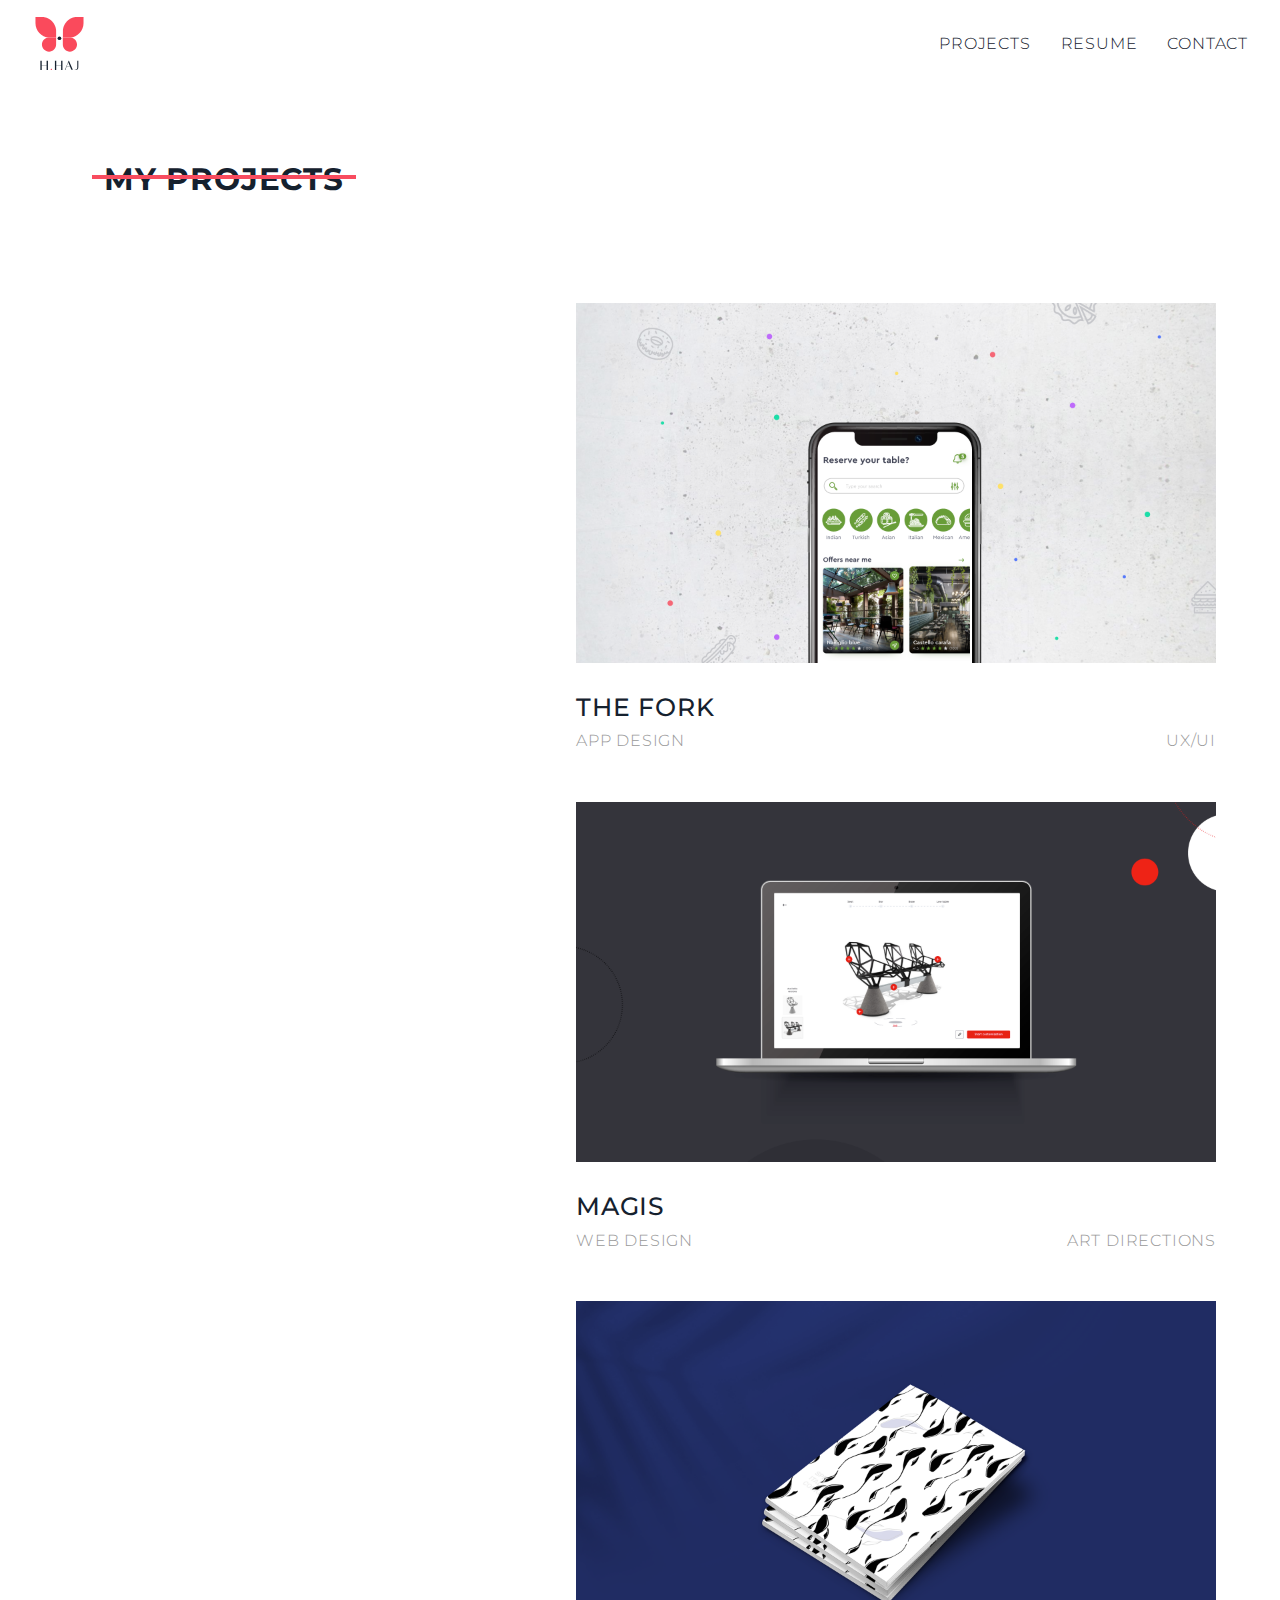
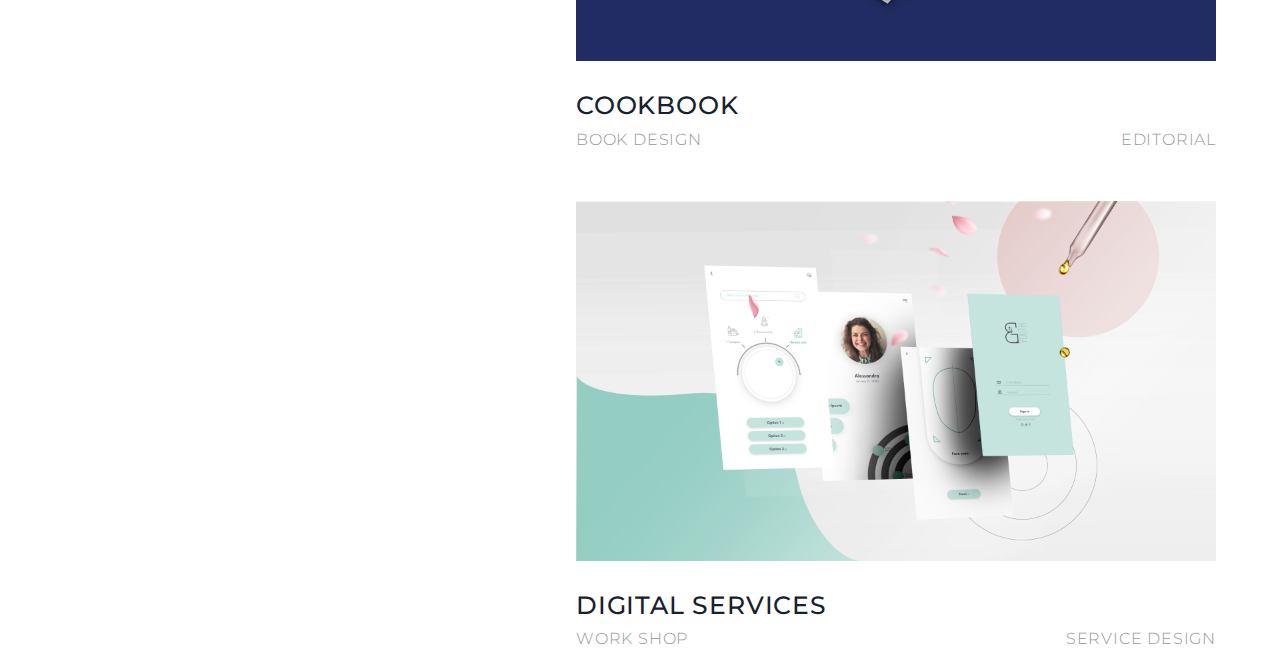
<file: projects.html>
<!DOCTYPE html>
<html lang="en">
<head>
  <meta charset="UTF-8">
  <meta name="viewport" content="width=device-width, initial-scale=1.0">
  <meta name="keywords" content="graphic designer, Ux designer, web designer, web& digital designer, design, portfolio, UI, UX, digital">
  <title>Projects</title>
  <link rel="stylesheet" href="style.css">
  <style>
    @import url('https://fonts.googleapis.com/css2?family=Montserrat:wght@200;300;500;700&display=swap');
    </style>
</head>

<body class="projects-page">
  <div class="content-wrapper">
    <header> 
      <a href="index.html"><img class="logo" src="assets/logo-dark.svg" alt="logo"></a>
      <nav>
        <ul class="nav-li-container">
          <li><a href="projects.html">PROJECTS</a></li>
          <li><a href="resume.html">RESUME</a></li>
          <li><a href="contact.html">CONTACT</a></li>
        </ul>
      </nav>
    </header>

    <main>
      <h1 class="page-title">MY PROJECTS</h1>

      <section class="Projects-li">

        <article class="project-li-content">
          <a href="the-fork.html"><img src="assets/the-fork/the-fork-main.png" class="img-main" alt="the fork app design"></a>
          <div class="img-text">
            <h2>The fork</h2>
            <div class="type-of-project">
              <p>app design</p>  
              <p>ux/ui</p> 
            </div>
          </div> 
        </article>

        <article class="project-li-content">
          <a href="magis.html"> <img src="assets/magis/magi-main.png" alt="magis website design"></a>
          <div class="img-text">
            <h2>magis</h2>
            <div class="type-of-project">
              <p>web design</p>
              <p>art directions</p>
            </div>
          </div>
        </article>

        <article class="project-li-content">
          <a href="the-cookbook.html"><img src="assets/cookbook/cookbook-main.png" alt="cookbook design"></a>
          <div class="img-text">
            <h2>cookbook</h2>
            <div class="type-of-project">
              <p>book design</p>
              <p>editorial</p>
            </div>
          </div>
        </article>

        <article class="project-li-content">
          <a href="digital-services.html"><img src="assets/digital-services/main.png" alt="Digital services"></a>
          <div class="img-text">
            <h2>Digital services</h2>
            <div class="type-of-project">
              <p>work shop</p>
              <p>service design</p>
            </div>
          </div>
        </article>

      </section>
    </main>
  </div>
</body>
</html>
</file>
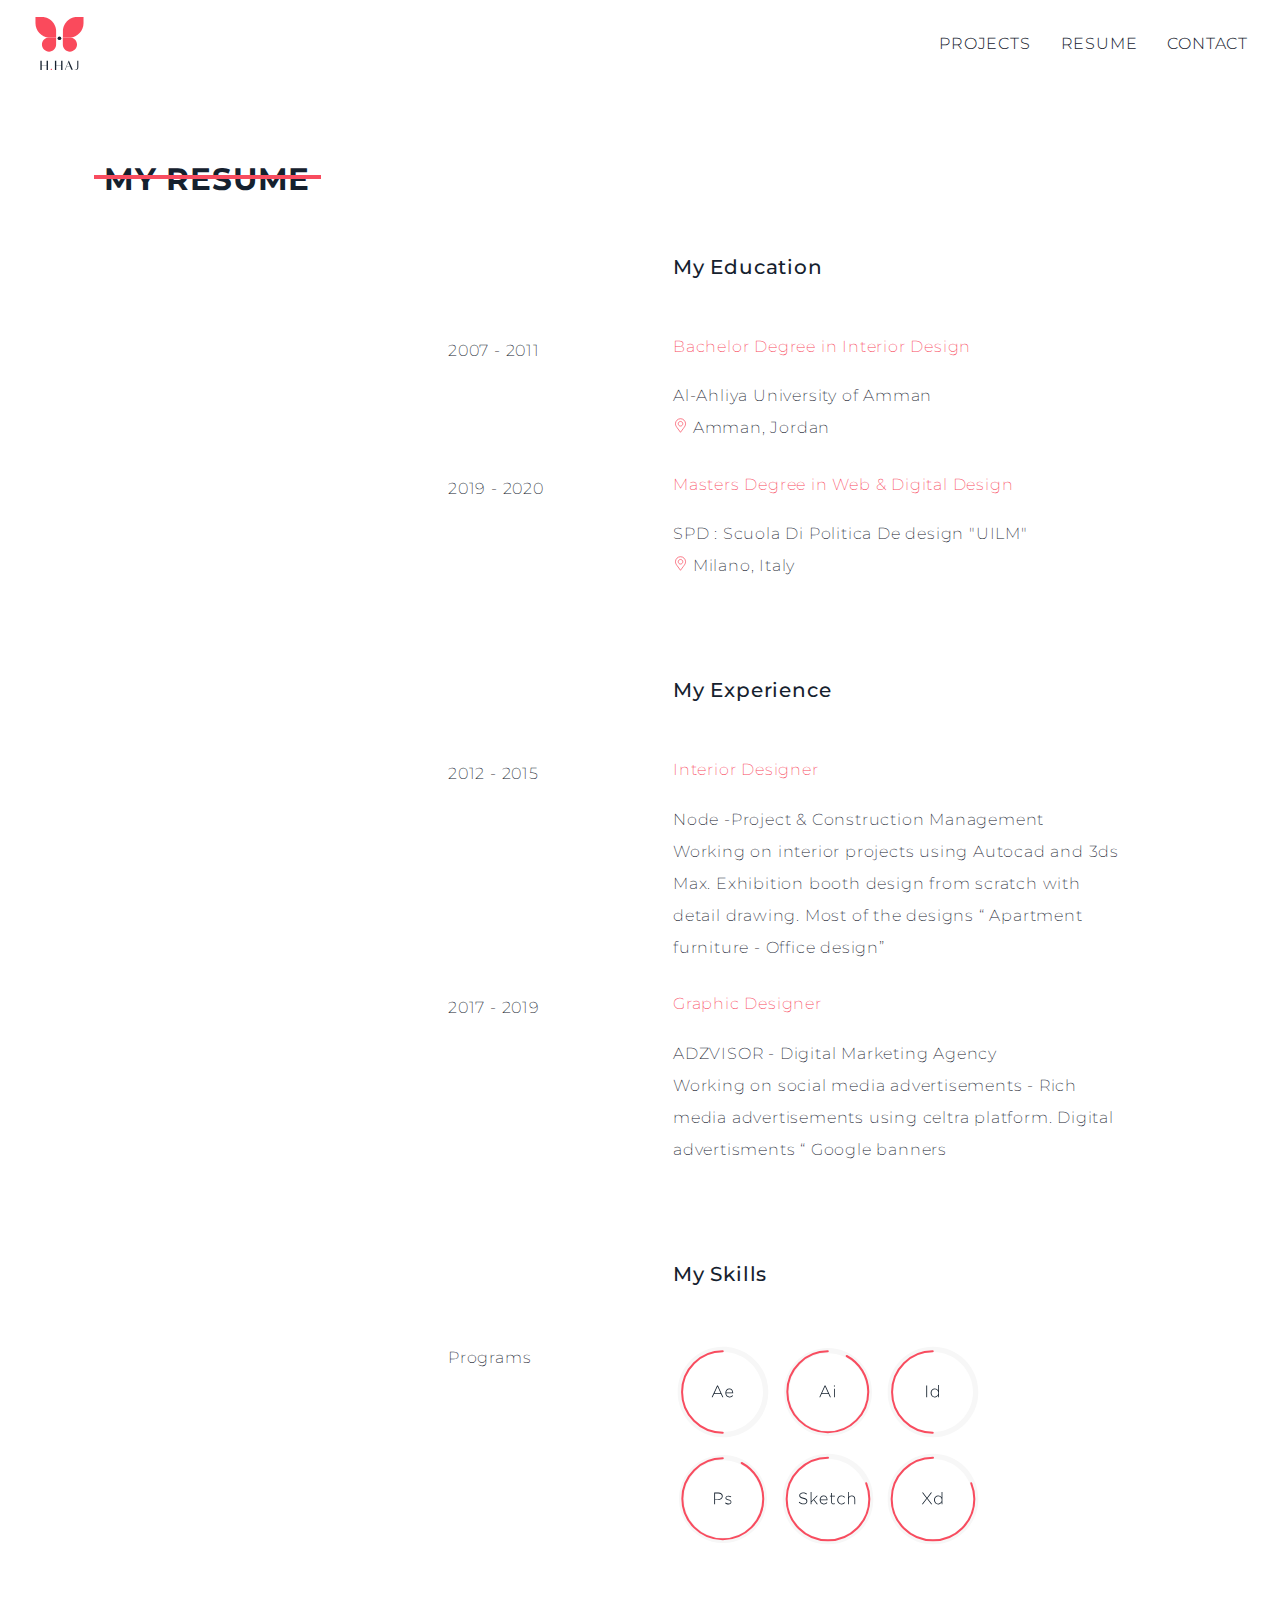
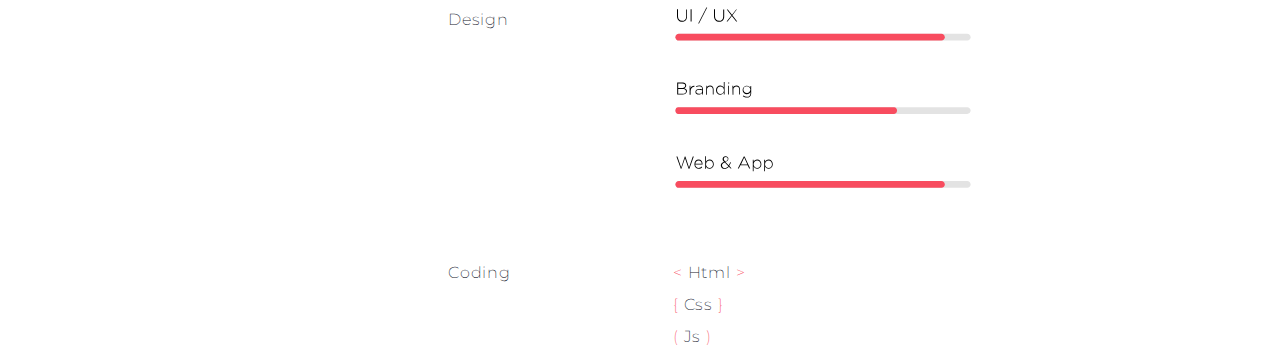
<file: resume.html>
<!DOCTYPE html>
<html lang="en">
<head>
    <meta charset="UTF-8">
    <meta name="viewport" content="width=device-width, initial-scale=1.0">
    <meta name="auther" content="hadeel al haj">
    <meta name="description" content="web.graphic designer portfolio">
    <meta name="keywords" content="portfolio, designer, web and graphic, projects">
    <meta http-equiv="X-UA-Compatible" content="ie=edge">
    <title>resume</title>
    <link rel="stylesheet" href="style.css">
    <style>
      @import url('https://fonts.googleapis.com/css2?family=Montserrat:wght@200;300;500;700&display=swap');
    </style>
</head>

<body class="resume">
  <div class="content-wrapper">

    <header> 
      <a href="index.html"><img class="logo" src="assets/logo-dark.svg" alt="logo"></a>
      <nav>
        <ul class="nav-li-container">
          <li><a href="projects.html">PROJECTS</a></li>
          <li><a href="resume.html">RESUME</a></li>
          <li><a href="contact.html">CONTACT</a></li>
        </ul>
      </nav> 
    </header>

    <main>
      <h1 class="page-title">My Resume</h1>
      
      <!-- education --> 

      <section class="resume-wrapper">
        <h3>My Education</h3>
        <article class="resume-info">
          <p class="side-title"> 2007 - 2011 </p>
          <h4>Bachelor Degree in Interior Design</h4>
          <p>Al-Ahliya University of Amman</p>
          <p class="info"><img src="assets/maps-and-location.svg" alt="loctaion-icon" width="15px"> Amman, Jordan</p>
        </article>
        <article class="resume-info">
          <p class="side-title"> 2019 - 2020 </p>
          <h4>Masters Degree in Web & Digital Design</h4>
          <p>SPD : Scuola Di Politica De design "UILM" </p>
          <p class="info"><img src="assets/maps-and-location.svg" alt="loctaion-icon" width="15px"> Milano, Italy</p>
        </article>
      </section>

      <!-- work experience -->
      <section class="resume-wrapper">
        <h3>My Experience</h3>
        <article class="resume-info">
          <p class="side-title">2012 - 2015</p>
          <h4>Interior Designer</h4>
          <p>Node -Project & Construction Management</p>
          <p class="info"> Working on interior projects using Autocad and 3ds Max.
          Exhibition booth design from scratch with detail drawing.
          Most of the designs “ Apartment furniture - Office design”</p>
        </article> 

        <article class="resume-info">
          <p class="side-title">2017 - 2019</p>
          <h4>Graphic Designer</h4>
          <p>ADZVISOR - Digital Marketing Agency</p>
          <p class="info"> Working on social media advertisements - Rich media
          advertisements using celtra platform.
          Digital advertisments “ Google banners</p>
        </article>
      </section>

        <!-- Skills -->
      <section class="resume-wrapper"> 
        <h3>My Skills</h3>
        <article class="resume-info">
          <p class="side-title">Programs</p>
          <div>
            <img src="assets/Ae.svg" alt="Ae level" width="100px">
            <img src="assets/Ai.svg" alt="Ae level" width="100px">
            <img src="assets/Id.svg" alt="Ae level" width="100px">
         </div>
         <div>
          <img src="assets/Ps.svg" alt="Ae level" width="100px">
          <img src="assets/Sketch.svg" alt="Ae level" width="100px">
          <img src="assets/Xd.svg" alt="Ae level" width="100px">
        </div>
        </article>

        <article class="resume-info design-skill">
          <p class="side-title">Design</p>
          <img src="assets/ui.svg" alt="Ae level" width="300px">
          <img src="assets/Branding.svg" alt="Ae level" width="300px">
          <img src="assets/Web & app.svg" alt="Ae level" width="300px">
        </article>

        <article class="resume-info coding-skill">
          <p class="side-title">Coding</p>
          <p><span> < </span> Html  <span>> </span></p> 
          <p> <span> { </span> Css <span> } </span></p>
          <p> <span>(</span> Js <span>) </span></p>
        </article>
      </section>
    </main>
  </div>
</body>
</html>
</file>
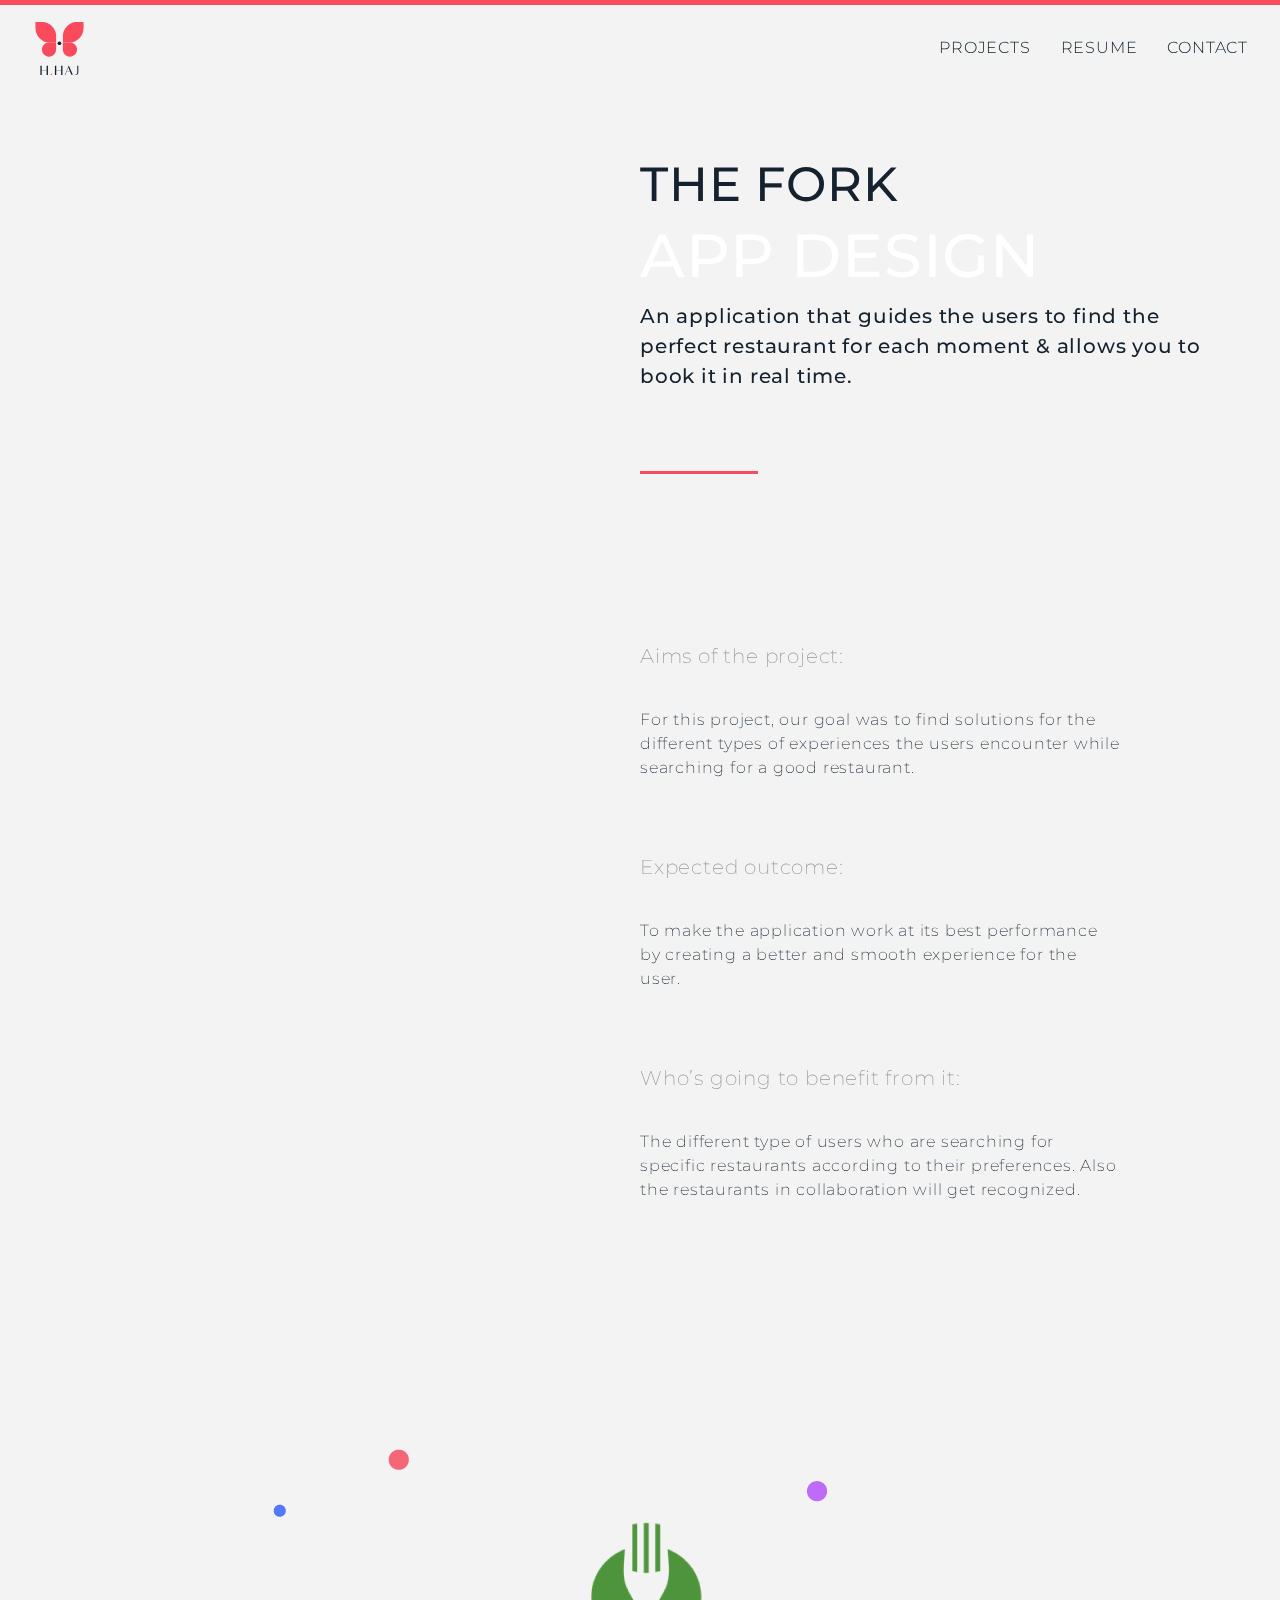
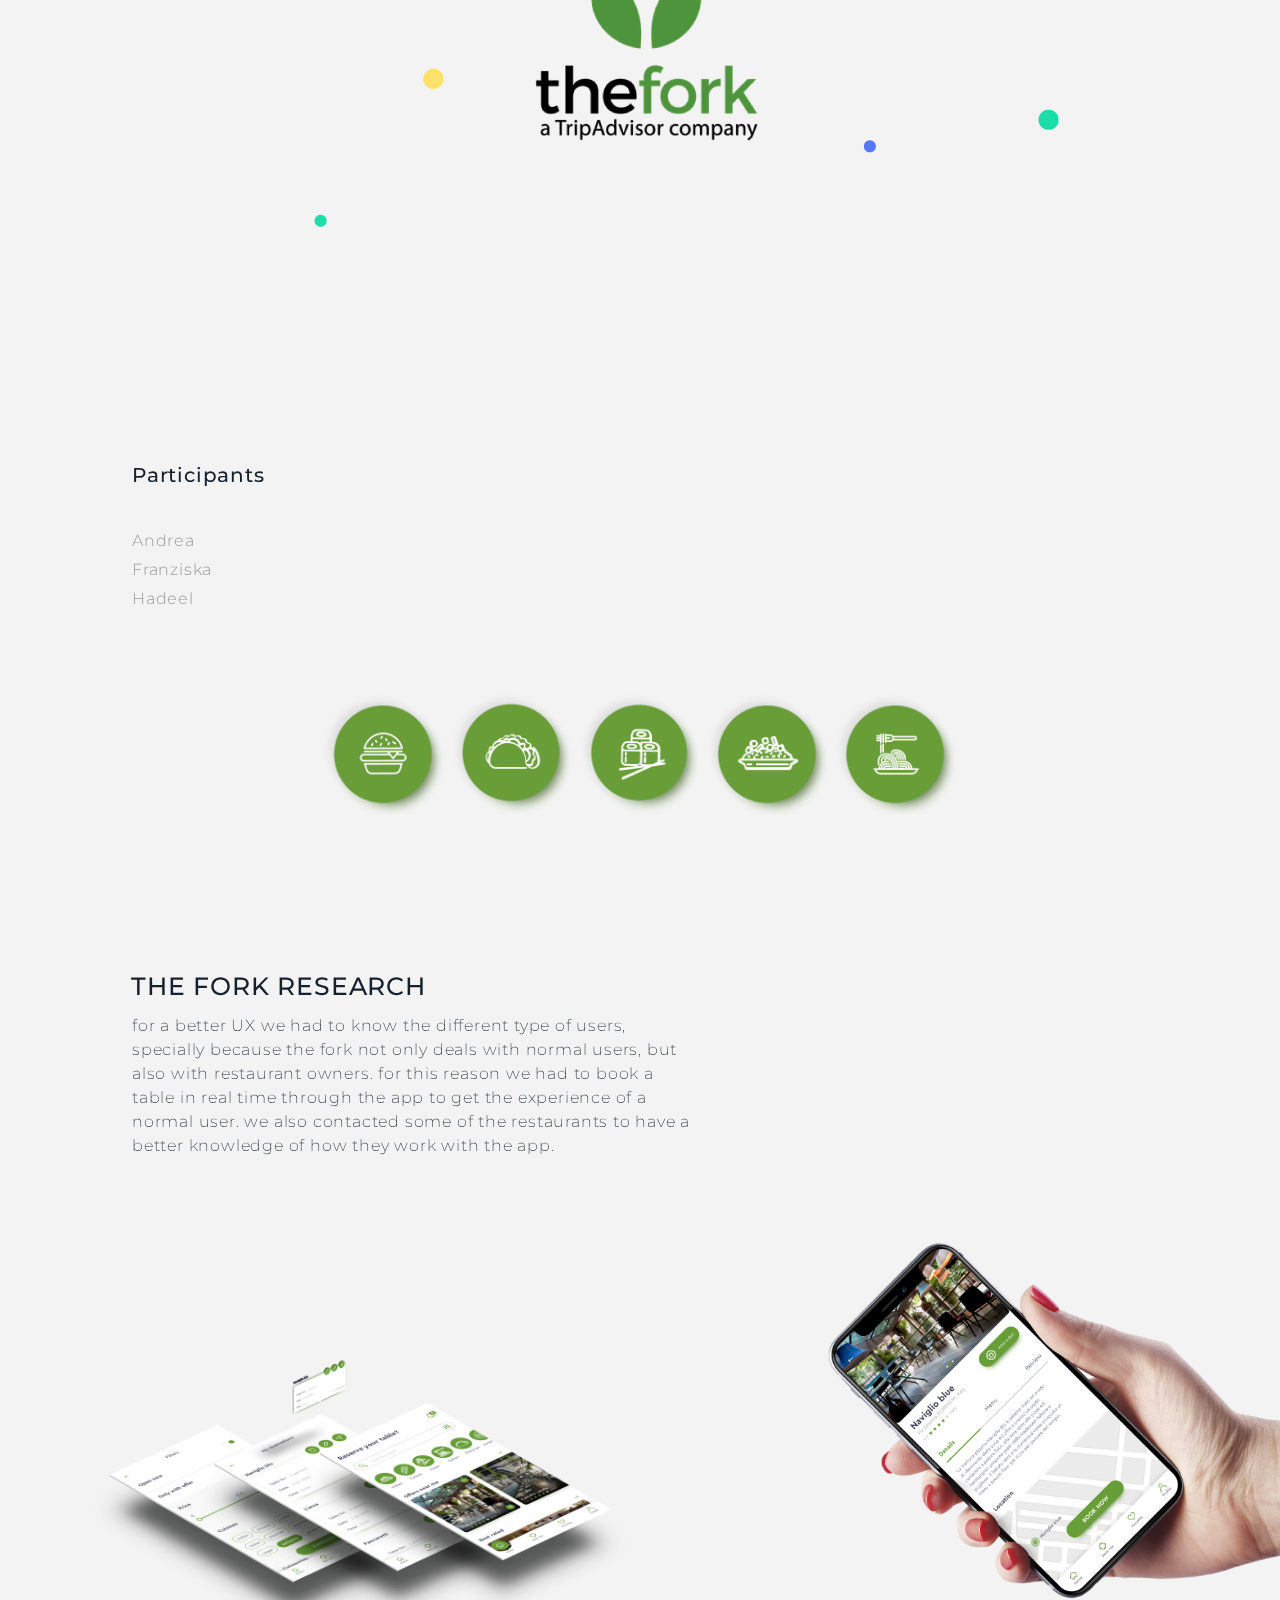
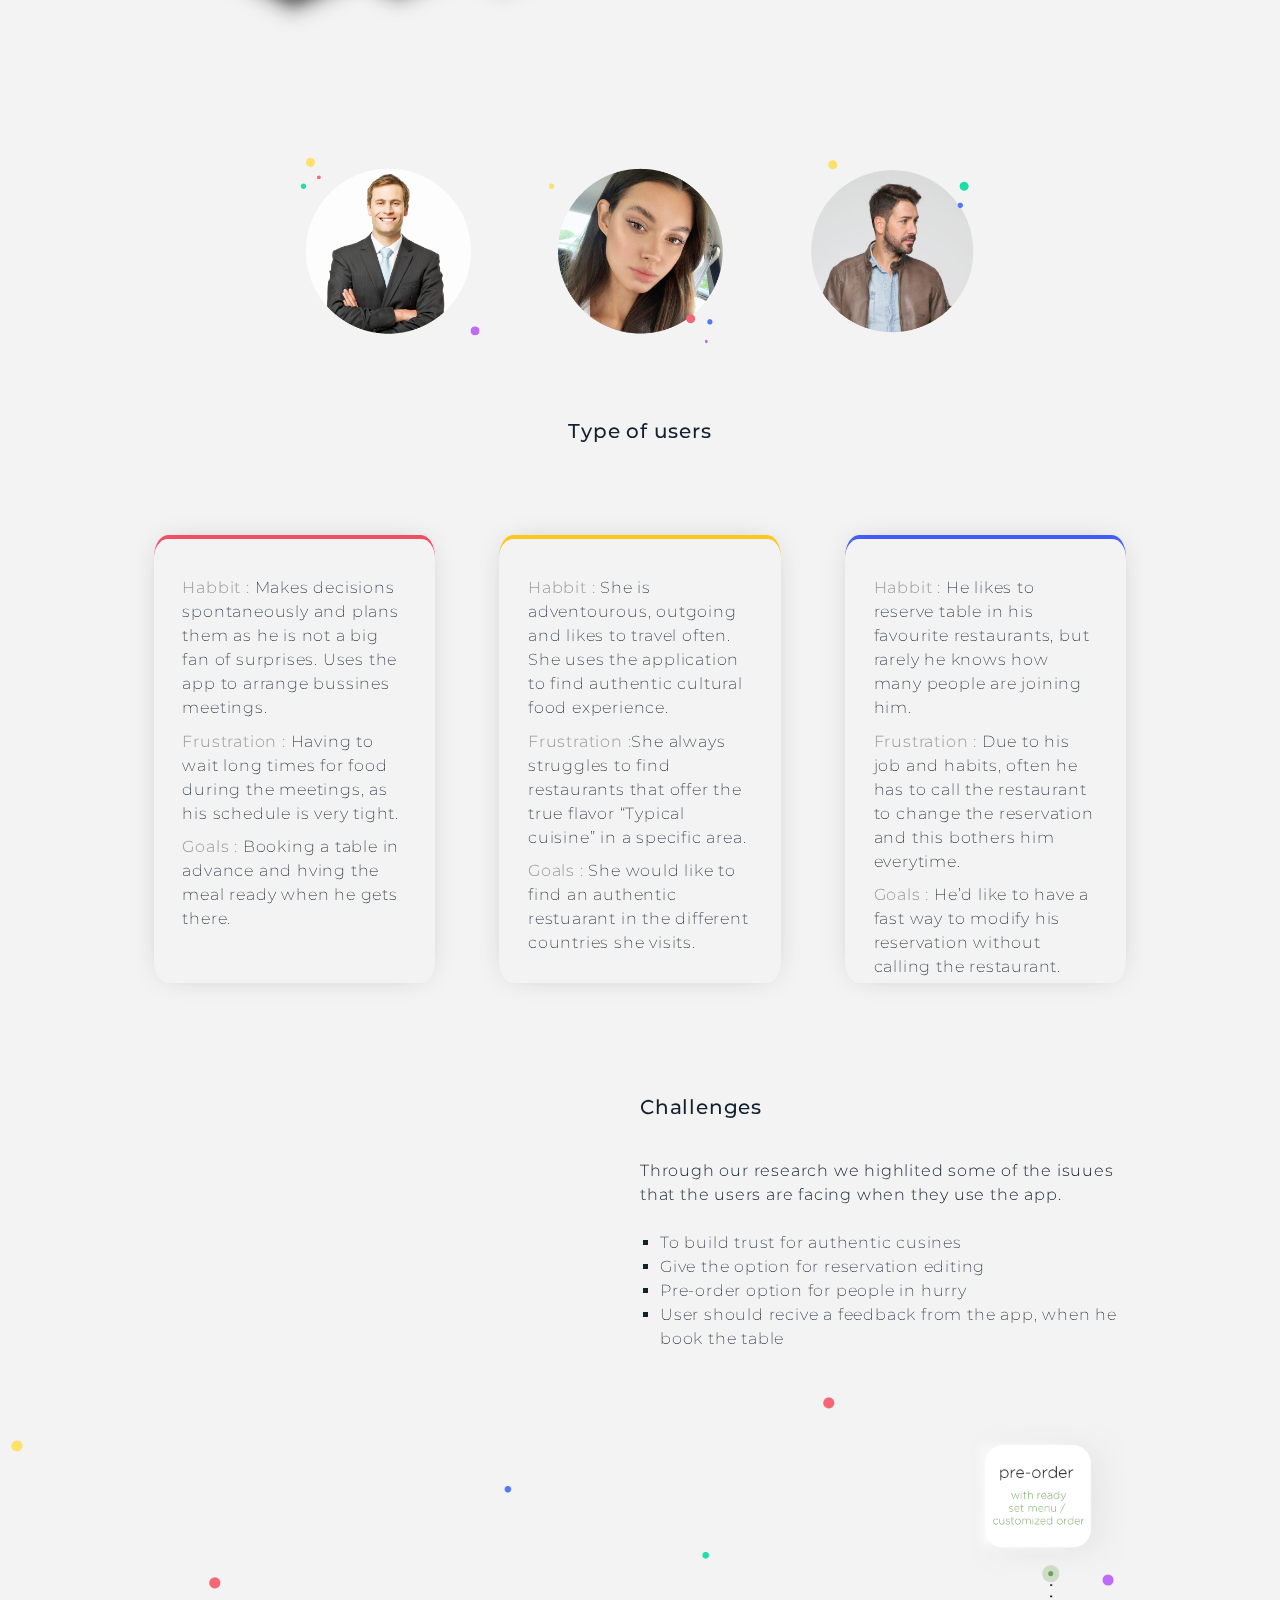
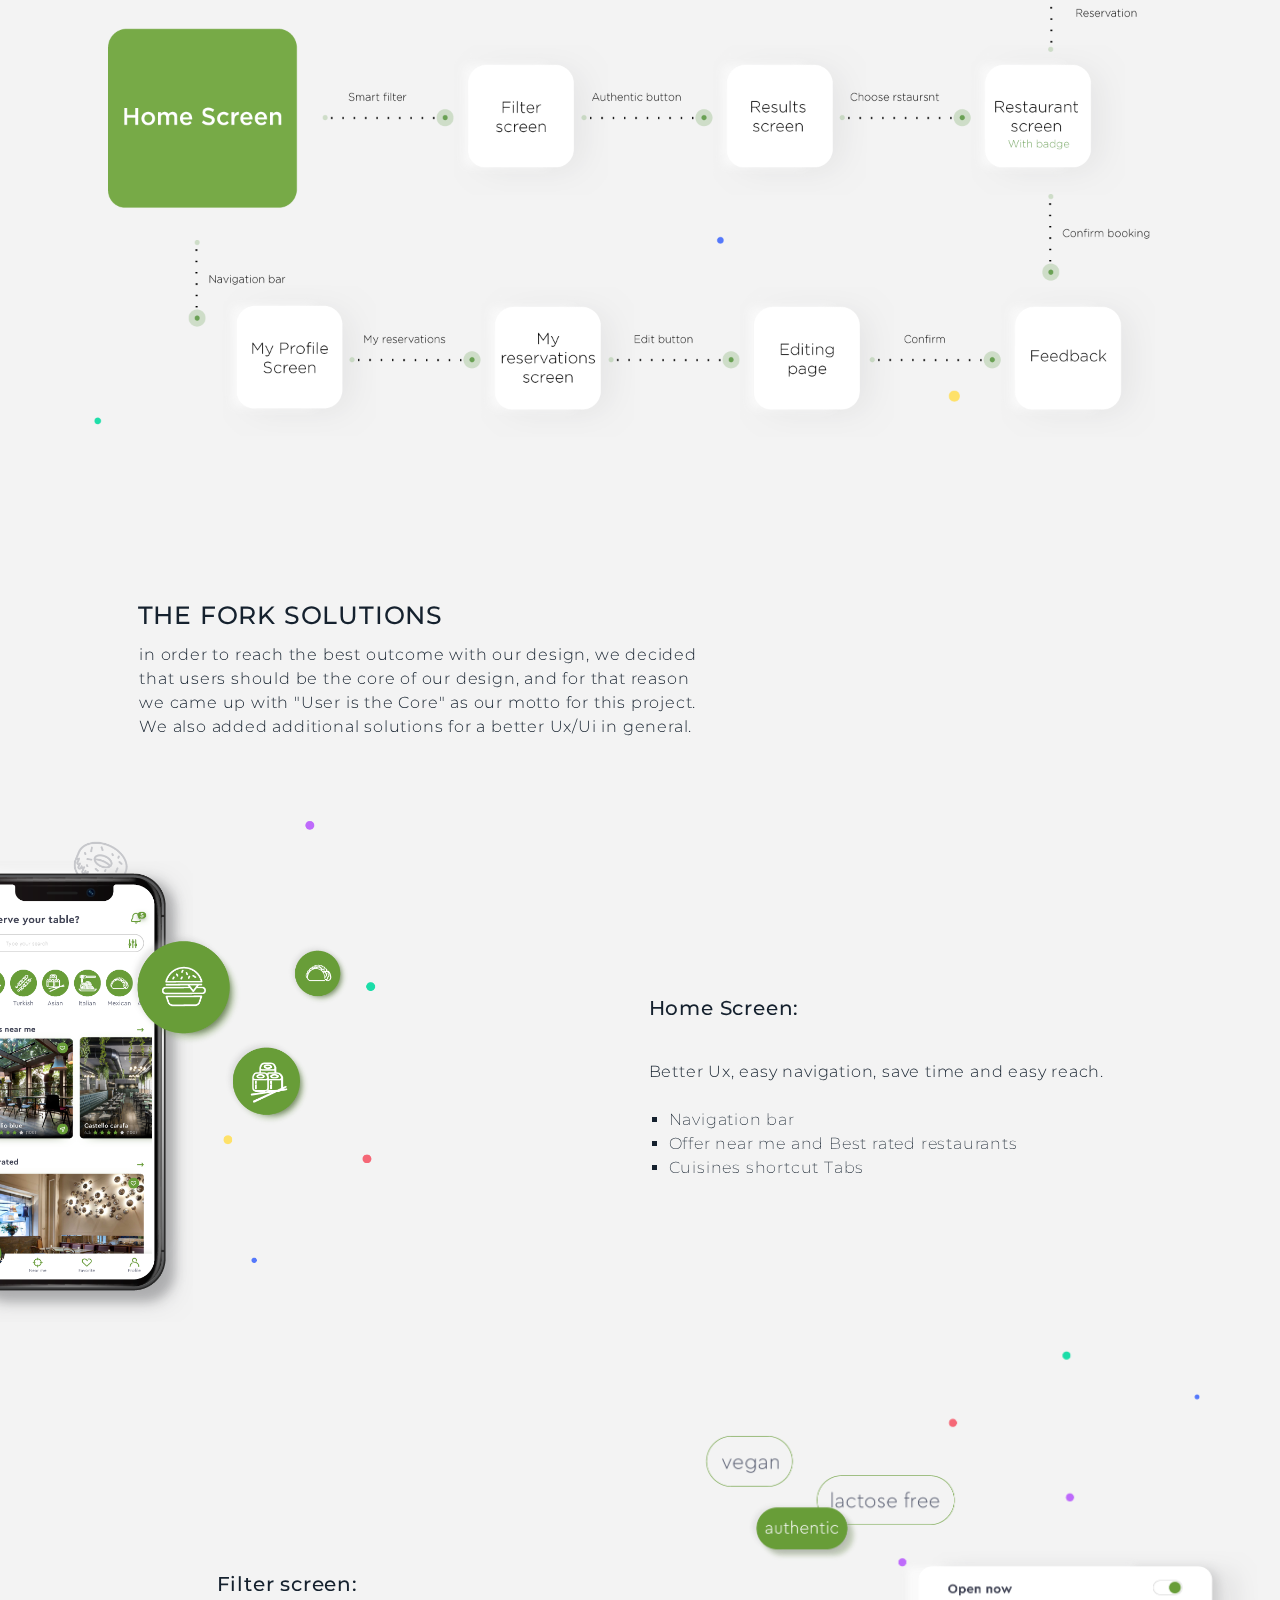
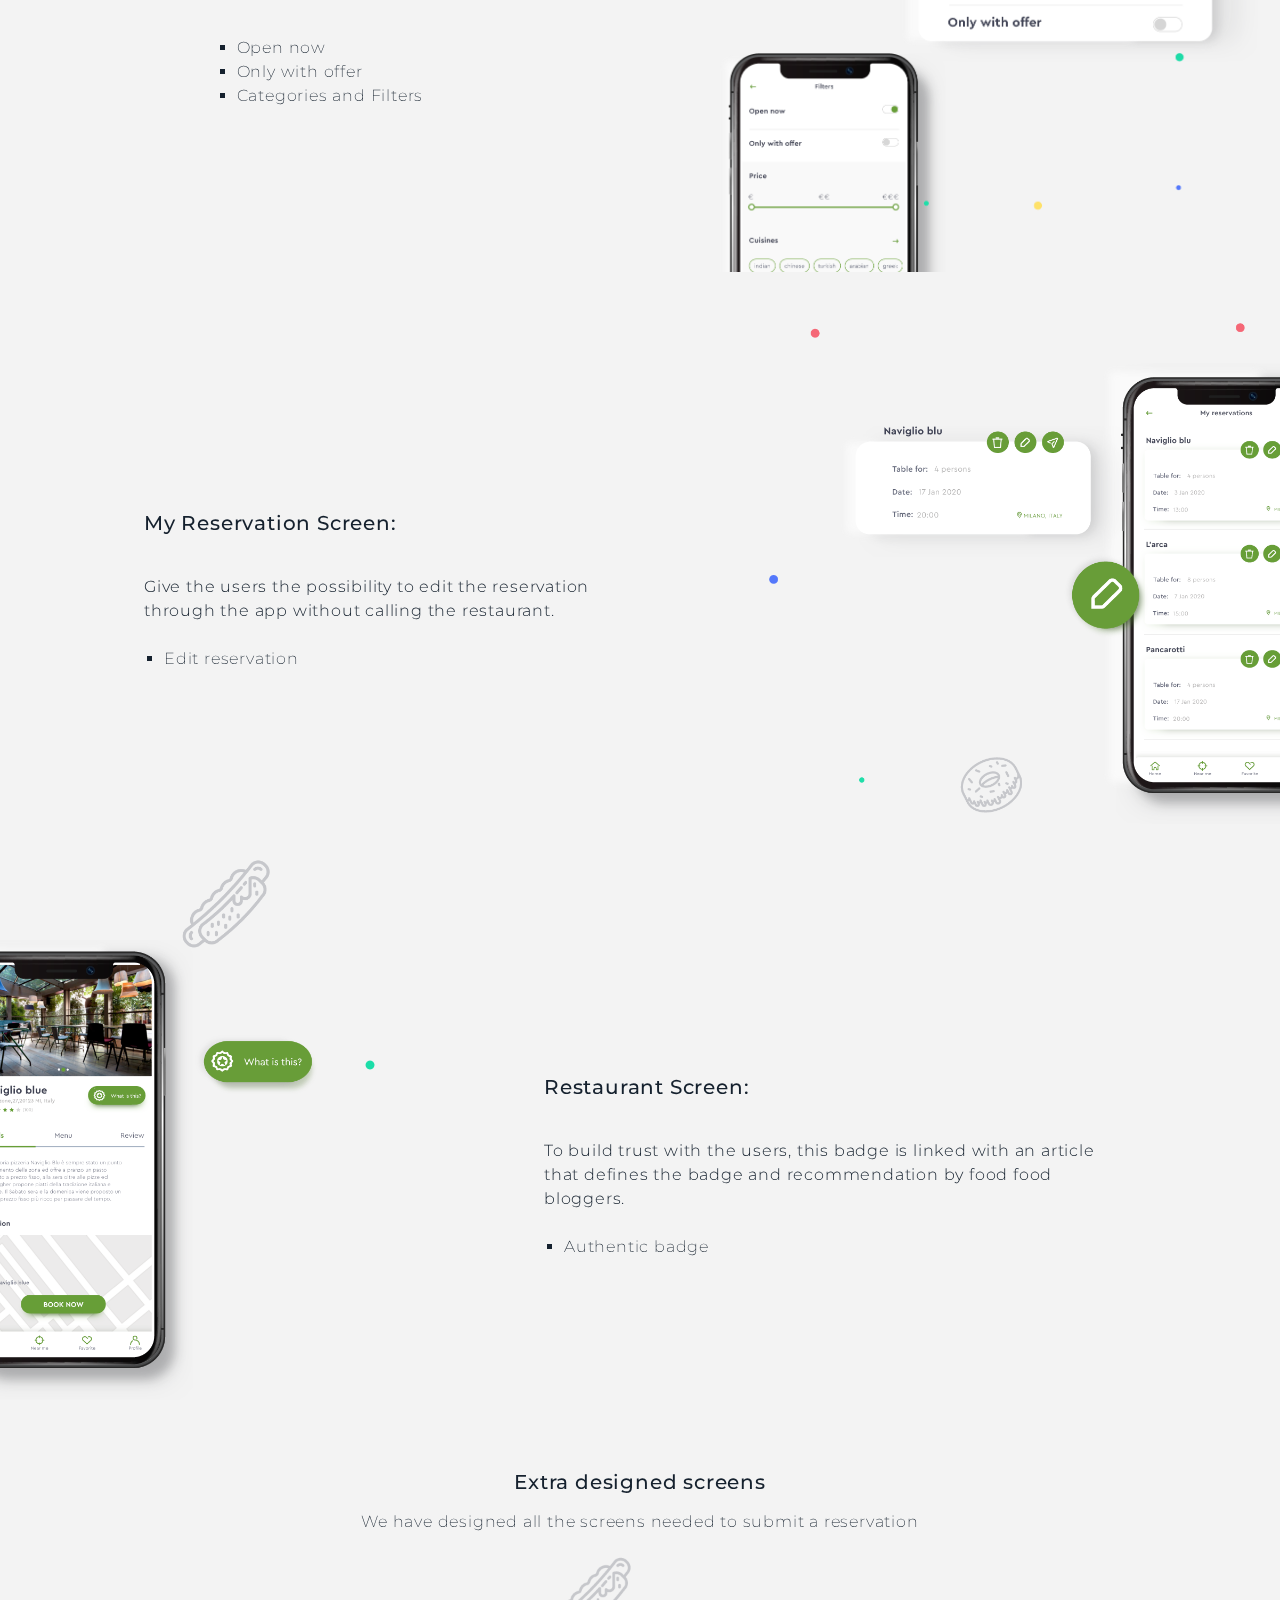
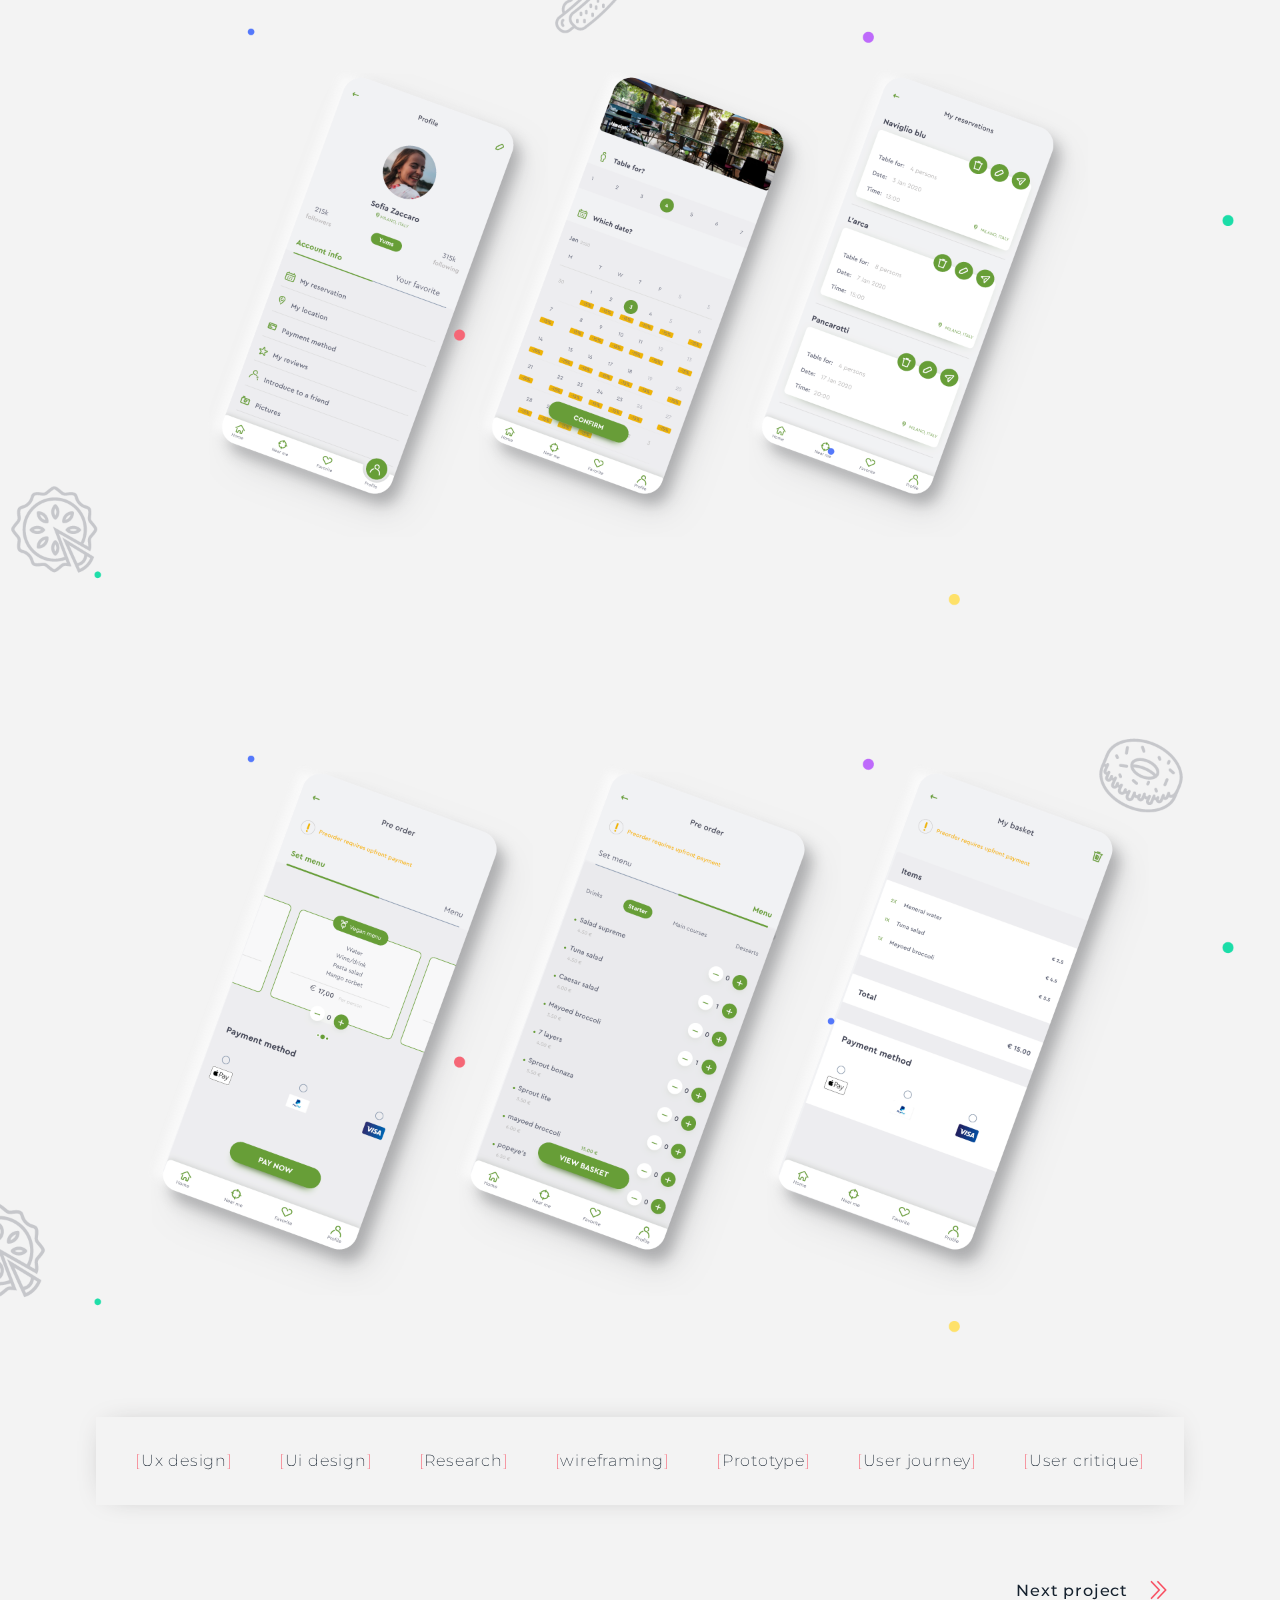
<file: the-fork.html>
<!DOCTYPE html>
<html lang="en">
<head>
  <meta charset="UTF-8">
  <meta name="viewport" content="width=device-width, initial-scale=1.0">
  <title>the fork</title>
  <link rel="stylesheet" href="style.css">
  <style>
     @import url('https://fonts.googleapis.com/css2?family=Montserrat:wght@200;300;500;700&display=swap');
  </style>
</head>

<body class="the-fork-page specific-project-page">
  <div class="stripe"></div>
  <div class="content-wrapper">
    <header> 
      <a href="index.html"><img class="logo" src="assets/logo-dark.svg" alt="logo"></a>
      <nav>
        <ul class="nav-li-container">
          <li><a href="projects.html">PROJECTS</a></li>
          <li><a href="resume.html">RESUME</a></li>
          <li><a href="contact.html">CONTACT</a></li>
        </ul>
      </nav>
      
    </header>
    <main>
      <section class="project-info-wrapper">
        <h1>the fork</h1>
        <h2 class="second-title">APP design</h2>
        <p class="project-brief">An application that guides the users to find the perfect restaurant for each moment & allows you
        to book it in real time.</p>
        
        <article class="project-detail-info">
          <h3 class="special-h3">Aims of the project:</h3>
          <p>For this project, our goal was to find solutions for the
          different types of experiences the users
          encounter while searching for a good restaurant. </p>
        </article>

        <article class="project-detail-info">
          <h3 class="special-h3">Expected outcome:</h3>
          <p>To make the application work at its best performance
          by creating a better and smooth experience for the
          user.</p>
        </article>
        
        <article class="project-detail-info">
          <h3 class="special-h3">Who’s going to benefit from it:</h3>
          <p>The different type of users who are searching for
          specific restaurants according to their preferences. 
          Also the restaurants in collaboration will get 
          recognized.</p>
        </article>
      </section>

      <section class="project-intro">
        <img class="project-logo" src="assets/the-fork/The-fork-logo.png" alt="the fork logo">
        <article class="project-participants">
          <h3>Participants</h3>
          <p>Andrea</p>
          <p>Franziska</p>
          <p>Hadeel</p>
        </article>
      </section>
    
      <div class="icons">
        <img src="assets/the-fork/icon-1.png" alt="the fork icons">
        <img src="assets/the-fork/icon-2.png" alt="the fork icon">
        <img src="assets/the-fork/icon-3.png" alt="the fork icon">
        <img src="assets/the-fork/icon-4.png" alt="the fork icon">
        <img src="assets/the-fork/icon-5.png" alt="the fork icon"> 
      </div>

      <section class="Project-reserch">
        <h2>The fork research</h2>
        <p>for a better UX we had to know the different type of users, specially because the fork not only deals with normal users, but also with restaurant owners. for this reason we had to book a table in real time through the app to get the experience of a normal user. we also contacted some of the restaurants to have a better knowledge of how they work with the app.</p>

        <article class="two-imges-wrapper">
          <img class="app-screen-img" src="assets/the-fork/SmartPhone-Screens-presentation-Mock-up.png" alt="the fork app screens">
          <img class="lady-hand-img" src="assets/the-fork/lady-hand-holding-phone-2" alt="the fork app">
        </article>

        <article class="user-persona-wrapper">
          
          <div class="users-imgs-wrapper">
            <img src="assets/the-fork/user-3.png" alt="businessman user">
            <img src="assets/the-fork/user-2.png" alt="traveller user">
            <img src="assets/the-fork/user-1.png" alt="common user"> 
          </div>

          <h3>Type of users</h3>
          <div class="persona-content-wrapper">
            <ul class="persona-businessman">
              <li><span>Habbit :</span> Makes decisions spontaneously and plans them as he is not a big fan of surprises. 
              Uses the app to arrange bussines meetings.</li>
              <li><span>Frustration :</span> Having to wait long times for food during the meetings, as his schedule is very tight.</li>
              <li><span> Goals :</span> Booking a table in advance and hving the meal ready when he gets there.</li>
            </ul>
            <ul class="persona-traveller">
              <li><span>Habbit :</span> She is adventourous, outgoing and likes to travel often. She uses the application to find authentic cultural food experience.</li>
              <li><span>Frustration :</span>She always struggles to find restaurants that offer the true flavor “Typical cuisine” in a specific area.</li>
              <li><span>Goals :</span> She would like to find an authentic restuarant in the different countries she visits.</li>
            </ul>
            <ul class="persona-common">
              <li><span>Habbit :</span> He likes to reserve table in his favourite restaurants, but rarely he knows how many people are
              joining him.</li>
              <li><span>Frustration :</span> Due to his job and habits, often he has to call the restaurant to change the reservation and this bothers him everytime.</li>
              <li><span> Goals :</span> He’d like to have a fast way to modify his reservation without calling the restaurant.
              </li>
            </ul>
          </div>
        </article>

        <article class="project-challenges list-of-info">
          <h3>Challenges</h3>
          <p>Through our research we highlited some of the isuues that the users are facing when they use the app.</p>
          <ul >
            <li>To build trust for authentic cusines</li>
            <li>Give the option for reservation editing</li>
            <li>Pre-order option for people in hurry</li>
            <li>User should recive a feedback from the app, when he book the table</li>
          </ul>
        </article>
        <img src="assets/the-fork/The-fork-user-flow.png" alt="the fork user flow">
      </section>

      <section class="project-design-solutions">
        <h2>The fork Solutions</h2>
        <p>in order to reach the best outcome with our design, we decided that users should be the core of our design, and for that reason we came up with "User is the Core" as our motto for this project. We also added additional solutions for a better Ux/Ui in general.</p>

        <article class="solution-article list-of-info">
          <img class="solution-home-img" src="assets/the-fork/The-fork-home-page.png" alt="the fork home screen">
          <div>
            <h3>Home Screen:</h3>
            <p>Better Ux, easy navigation, save time and easy reach.</p>
            <ul>
              <li>Navigation bar </li>
              <li>Offer near me and Best rated restaurants</li>
              <li>Cuisines shortcut Tabs</li>
            </ul>
          </div>
        </article>

        <article class="solution-article list-of-info filter">
          <img class="solution-filter-img" src="assets/the-fork/The-fork-Filter-page.png" alt="the fork filters page screen">
          <div>
            <h3>Filter screen:</h3>
            <ul>
              <li>Open now</li>
              <li>Only with offer</li>
              <li>Categories and Filters</li>
            </ul>
          </div>
        </article>

        <article class="solution-article list-of-info reservation">
          <img src="assets/the-fork/The-fork-my-reservation-page.png" alt="the fork my reservation screen">
          <div class="solution-info">
            <h3>My Reservation Screen:</h3>
            <p>Give the users the possibility to edit the reservation through the app without calling the restaurant.</p>
            <ul>
              <li>Edit reservation </li>
            </ul>
          </div>
        </article>

        <article class="solution-article list-of-info">
          <img src="assets/the-fork/The-fork-restaurant-page.png" alt="the fork restuarant screen">
          <div>
            <h3>Restaurant Screen:</h3>
            <p>To build trust with the users, this badge is linked with an article that defines the badge and recommendation by food food bloggers.</p>
            <ul>
              <li>Authentic badge</li>
            </ul>
          </div>
        </article>
      </section>
      
      <article class="extra-screens">
        <h3>Extra designed screens</h3>
        <p>We have designed all the screens needed to submit a reservation</p>
        <img src="assets/the-fork/The-fork-other-screens.png" alt="The fork screens">
        <img src="assets/the-fork/The-fork-other-screens-2.png" alt="The fork screens">
      </article>
      
      <article class="tags">
        <p> <span>[</span>Ux design<span>]</span> </p>
        <p> <span>[</span>Ui design<span>]</span> </p>
        <p> <span>[</span>Research<span>]</span> </p>
        <p> <span>[</span>wireframing<span>]</span> </p>
        <p> <span>[</span>Prototype<span>]</span> </p>
        <p> <span>[</span>User journey<span>]</span> </p>
        <p> <span>[</span>User critique<span>]</span> </p>
      </article>

      <div class="next">
        <a class="next-btn next" href="magis.html">Next project <img class="arrow-btn" src="assets/arrow.svg" alt="contact me arrow"></a> 
      </div>
      
    </main>
  </div>
</body>
</html>
</file>
<file: style.css>
/* Fonts 
------------
/* font-family: 'Montserrat', sans-serif; */
:root {
  --theme-color-blue: #15212E;
  --theme-color-pink: #F84C5F;
  --theme-color-white: white;
  --shade-light-gray: #F3F3F3;
  --shade-mid-gray: #EEEEEE;
  --shade-dark-gray: #999999;
}

/* Global
-------------- */
* {
  box-sizing: border-box;
  /* border: 1px solid red; */
}
body {
  margin: 0;
  height: 100vh;

  font-family: 'Montserrat', sans-serif;
  font-size: 16px;
  font-weight: 200;
  line-height: 1.5em;
  letter-spacing: .05em;

  color: var(--theme-color-blue);
  background-color: var(--theme-color-white) ;

}

body.home-page {
  background-color: var(--theme-color-blue); 
  color: var(--theme-color-white);

}
.specific-project-page {
  background-color: var(--shade-light-gray);

}

h1 {
  margin: 0;
  
  font-size: 1.953em;
  font-weight: 700;
  text-transform: uppercase;

}

h2 {
  margin: 0;
  
  font-size: 1.563em;
  font-weight: 500;
  text-transform: uppercase;

}

h3 {
  margin: 0;

  font-size: 1.25em;
  font-weight: 500;
}
h4 {
  font-size: 1em;
  font-weight: 200;

  color: var(--theme-color-pink);

}

.page-title {
  margin: 0 0 4rem 6.5rem;
  padding: 0;
  display: inline-block;
  position: relative;

}

.page-title::after {
  content: '';
  display: block;
  width: 110%;
  height: 4px;
  background-color:  #F84C5F;

  position: absolute;
  bottom: 49%;
  right: -5%;
  transition: width .3s;

}

section {
  margin: 3em 0;
}

article {
  margin: 1.8em 0;

}
p {
  line-height: 2em;
  
}

img {
  max-width: 100%;
  display: inline-block;

}
a {
  text-decoration: none;
  color: var(--theme-color-white);

}

/* Menu
-------------- */

header {
  margin-bottom: 5em;
  padding: 1em 2em;
  width: 100%;
  
  display: flex;
  flex-direction: row;
  align-items: center;
  justify-content: space-between;
} 

.logo {
  width: 55px;
  display: block;
}
.nav-li-container {
  margin: 0;
  display: flex;
  list-style: none;
  flex-direction: row;
  align-content: space-between;
}
.nav-li-container li {
  margin: 0;
  padding: 0 0 0 1.875em;
}
.nav-li-container a {
  font-weight: 300;
  text-decoration: none;
  color: var(--theme-color-blue);
}

.home-page .nav-li-container a {
  color: var(--theme-color-white);
}
.home-page a:hover {
  color: var(--theme-color-pink);
}
a:hover {
  color: var(--theme-color-pink);
}

/* Home page
========================================================= */

.about-me-content {
  margin-top: 10%;
  display: flex;
  justify-content: center;
  align-items: center;
  flex-wrap: wrap;
}
.personal-image-container {
  padding: 0 6em;
}
.personal-image {
  width: 25em;
}
.about-me-text {
  margi: 0 2em;
  max-width: 31.25em;
  height: auto;
}

.about-me-text h1 {
  margin-bottom: 3.5rem;
  color: var(--theme-color-pink);
}
.about-me-text p {
  margin: 0;
}

.contact-btn {
  padding-top: 3.5rem;
  font-weight: 500;
  display: block;
}
.arrow-btn {
  max-width: 1.2em;
  position: relative;
  top: .2em;
  left: 1em;
}
a:hover {
  color: var(--theme-color-pink);
}
/* Pages content
-------------- */
/* Projects page 
=========================================================  */
.Projects-li {
  margin-left: 45%;
  max-width: 40em;
}
.project-li-content {
  margin-top: 0;
}
.project-li-content h2 {
  margin-top: 1em;
}

.project-li-content p {
  margin-top: .4em;
  font-weight: 300;
  text-transform: uppercase;
  color: var(--shade-dark-gray);
}

.type-of-project {
  display: flex;
  justify-content: space-between;

}

/* The fork 
========================================================= */
.stripe {
  background-color: #F84C5F;
  width: 100%;
  height: .5%;
}

.project-info-wrapper {
  margin-left: 50%;
  max-width: 37em;
  
}

.specific-project-page h1{
  font-size: 3em;
  font-weight: 500;
}
.second-title {
  margin: 0;
  font-size: 3.8em;
  font-weight: 500;
  text-transform: uppercase;

  position: fixed;
  top: 27%;
  z-index: -1;

  color: var(--theme-color-white);
}

.project-brief {
  margin: 5.25em 0 8.5em 0;

  font-size: 1.25em;
  font-weight: 500;
  line-height: 1.5em;
  
}
.project-brief::after {
  margin-top: 4em;
  content: '';
  display: block;
  width: 20%;
  height: 0.1875em;

  background-color: var(--theme-color-pink);

}
.project-detail-info {
  margin-bottom: 4.6875em;
  max-width: 30em;
}

.specific-project-page p{
  line-height: 1.5em;

}
.special-h3 {
  margin-bottom: 2em;
  font-weight: 200;
  text-transform: initial;

  color: var(--shade-dark-gray);

}
.project-intro {
  text-align: center;

}

.project-participants {
  margin: 4.6875em 0 0 8.25em;
  text-align: left;
  
}
.project-participants h3 {
  margin-bottom: 2em;

}
.project-participants p {
  margin: 0;
  font-weight: 300;
  line-height: 1.8em;

  color: var(--shade-dark-gray);

}
/* icons
-------------- */
 .icons {
  margin: 5em auto;
  max-width: 50%;
  display: flex;
  justify-content: space-around;
  align-items: center;
  flex-wrap: wrap; 

}
.icons img {
  width: 7.5em;
}

/* Research
-------------- */
.Project-reserch {
  margin-top: 10em;
}
.Project-reserch h2 {
  margin-left: 5.25em;
  
}
.Project-reserch p {
  margin-left: 8.25em;
  max-width: 35em;

}
.two-imges-wrapper {
  display: flex;
  justify-content: space-between;
  align-items: center;
}
.lady-hand-img {
  max-width: 40%;
}
.app-screen-img {
  align-self: flex-end;
  max-width: 55%;
}
.users-imgs-wrapper {
  margin: 2.8em auto;
  max-width: 45em;
  display: flex;
  justify-content: space-between;
  align-items: center;
}
.users-imgs-wrapper img {
  max-width: 30%;
}
/* Persona section
-------------- */
.user-persona-wrapper h3 {
  margin: 3em 0;
  text-align: center;

}
.persona-content-wrapper {
  display: flex;
  flex-wrap: wrap;
  justify-content: center;
  align-items: center;
  
}
.persona-content-wrapper ul {
  margin: 2em;
  padding: 2em 1.5em;
  text-align: left;
  max-width: 22%;
  height: 28em;
  list-style: none;
  border-radius: 5%;
  box-shadow: 0px 0px 30px -14px rgb(160, 159, 159);

  background-color: var(--shade-light-gray);
}
.persona-businessman {
  border-top: .3em solid #F04E63;

}
.persona-traveller {
  border-top: .3em solid #FFC61C;

}
.persona-common {
  border-top: .3em solid #435DFA;

}
.persona-content-wrapper li {
  padding: .3em;
}
.persona-content-wrapper ul span {
  font-weight: 300;
  color: var(--shade-dark-gray);
}
/* Challenges
-------------- */
.project-design-solutions img{
  max-width: 40%;
}
.project-challenges {
  margin-left: 50%;
  max-width: 30em;
}

.project-challenges h3 {
  margin: 4em 0 2em 0;

}
.project-challenges p {
  margin: 0 0 1.5em 0;
  font-weight: 300;
}
.list-of-info ul {
  padding-left: 20px;
  list-style: square;

}
/* Solutions
-------------- */
..project-design-solutions {
  margin-top: 5em;
}
.project-design-solutions h2 {
  margin-left: 5.5em;

}

.project-design-solutions p {
  margin-bottom: 1.8em;
  margin-left: 8.7em;
  max-width: 35em;
  font-weight: 300;
  
}
.solution-article {
  margin: 0;
  display: flex;
  flex-wrap: wrap;
  justify-content: space-between;
  align-items: center;
}
.solution-article div {
  margin-right: 11em;
  max-width: 100%;
}
.solution-article h3 {
  margin: 4em 0 2em 0;
}
.solution-article p {
  margin: 0 0 1.5em 0;
}

.list-of-info .solution-filter-img {
  max-width: 50%;
  order: 1;
}
.filter {
  margin: 0;
}
.filter div {
  margin: 0 auto;
}
.reservation img{
  order: 1;
}
.reservation div {
  margin: 0 auto;
}

.extra-screens  {
  text-align: center;
}
.extra-screens p{
  margin-bottom: 0;
}
.tags {
  margin: 1em auto;
  padding: 1em;
  max-width: 85%;

  text-align: center;
  display: flex;
  justify-content: space-around;
  align-items: center;
  flex-wrap: wrap;
  background-color: var(--shade-light-gray);
  box-shadow: 0px 0px 30px -14px rgb(160, 159, 159);
  color: var(--theme-color-blue);
}
.tag p {
  padding: 2em 3em;
}
.tags span {
  color: var(--theme-color-pink);
}

.next {
  padding: 3.5em 4em;
  text-align: right;
}
   
.next-btn {
  font-weight: 500;
  color: var(--theme-color-blue);
}
.next .arrow-btn {
  max-width: 1.2em;
  position: relative;
  top: .2em;
  left: 1em;
}
a:hover {
  color: var(--theme-color-pink);
}

/* CookBook 
========================================================= */
.cookbook img {
  max-width: 50%;
}

.illustrations div {
  max-width: 30em;
}

.chapter img {
  order: 1 ;
}
.chapter div {
  margin: 0 auto;
}
.cookbook .cookbook-digital-img {
  max-width: 100%;
}

/* Digital services 
========================================================= */
.digital-services .list-of-info  div {
  max-width: 30em;
}
.qoute-img {
  margin-top: -7px;
}
.persona-style-img {
  max-width: 40%;
}
.list-of-info .type-of-search {
  width: 30em;
}
.needs-challenges div {
  margin: 0 auto;
}
.needs-challenges-img {
  max-width: 50%;
  order: 1;
}
.needs-challenges .challenges {
  margin-left: -1em;
}
.type-of-search .heading-special {
  margin-bottom: .7em;
}
.digital-service-result-img {
  max-width: 50%;
}
.service-result p {
  margin: 0 auto;
}

/* Magis 
========================================================= */
.magis-logo-img {
  max-width: 60%;
}

.magis-page .solution-info {
  max-width: 30em;
}

.reservation .magis-main-img {
  max-width: 50%;
  order: -1; 
}
.reservation .solution-info {
  max-width: 30em;
}
.type-of-users-magis {
  margin: 5em auto;
  max-width: 50%;
  display: flex;
  justify-content: space-around;
  align-items: center;
  flex-wrap: wrap;
}
.type-of-users-magis div {
  text-align: center;

}
.type-of-users-magis img {
  width: 10.5em;
}
.type-of-users-magis p {
  margin: 0 auto;
  max-width: 7.5em;
  text-align: center;

}
.project-design-solutions {
  margin-top: 6em;
}
.magis-page .list-of-info {
  margin-top: 6em;
}

.magis-page .project-challenges {
  margin: 4em auto;
}
.magis-page .magis-solution-home-img {
  max-width: 45%;
}
.customization .customization-img {
  max-width: 45%;
  order: 0;
}
.magis-page .two-imges-wrapper {
  margin-top: 6em;
}
.user-profile div {
  margin: 0 auto;
  max-width: 30em;
}
.user-profile .magis-profile-img  {
  order: 1;
}

/* Ressume
=========================================================  */
.resume-wrapper {
  margin: 0 0 6em 35%;
  max-width: 42.1875em;

}
.resume-wrapper h3{
  margin-left: 33.33%;
  margin-bottom: 3.5rem;

}
.resume-wrapper p {
  margin: 0;

}
.resume-info {
  margin-bottom: 0;
  display: grid;
  grid-template-columns: 1fr 2fr;
  grid-auto-rows: minmax(1.25rem,auto);

}
.side-title {
  grid-row: 1/4;

}
.resume-info h4 {
  margin-top: 0;

}
.design-skill img{
  margin-bottom: 2.25em;

}
.coding-skill span {
  color: var(--theme-color-pink);

}

/* Contact me 
=========================================================  */
.contact-info-wrapper {
  margin-top: 0;
  margin-left: 50%;
  max-width: 30em;

}
.contact-title {
  margin: 0 0 4.5rem 0;

}
.contact-info {
  margin:  3.5em 0 0 0;

}
.contacts-phone-number {
  margin-bottom: 0;

}
.contact-info h2 {
  margin-bottom:  1.875rem;

  font-size: 1.25em;
  font-weight: 200;
  text-transform: initial;
  color: var(--shade-dark-gray);

}
.contact-info p {
  margin: 0;
}
.contact-info span {
  color: var(--theme-color-pink);

}
.contact-info-wrapper img {
  margin: 1.875rem 1.25rem 0 0;
  padding: 0;

}
</file>
